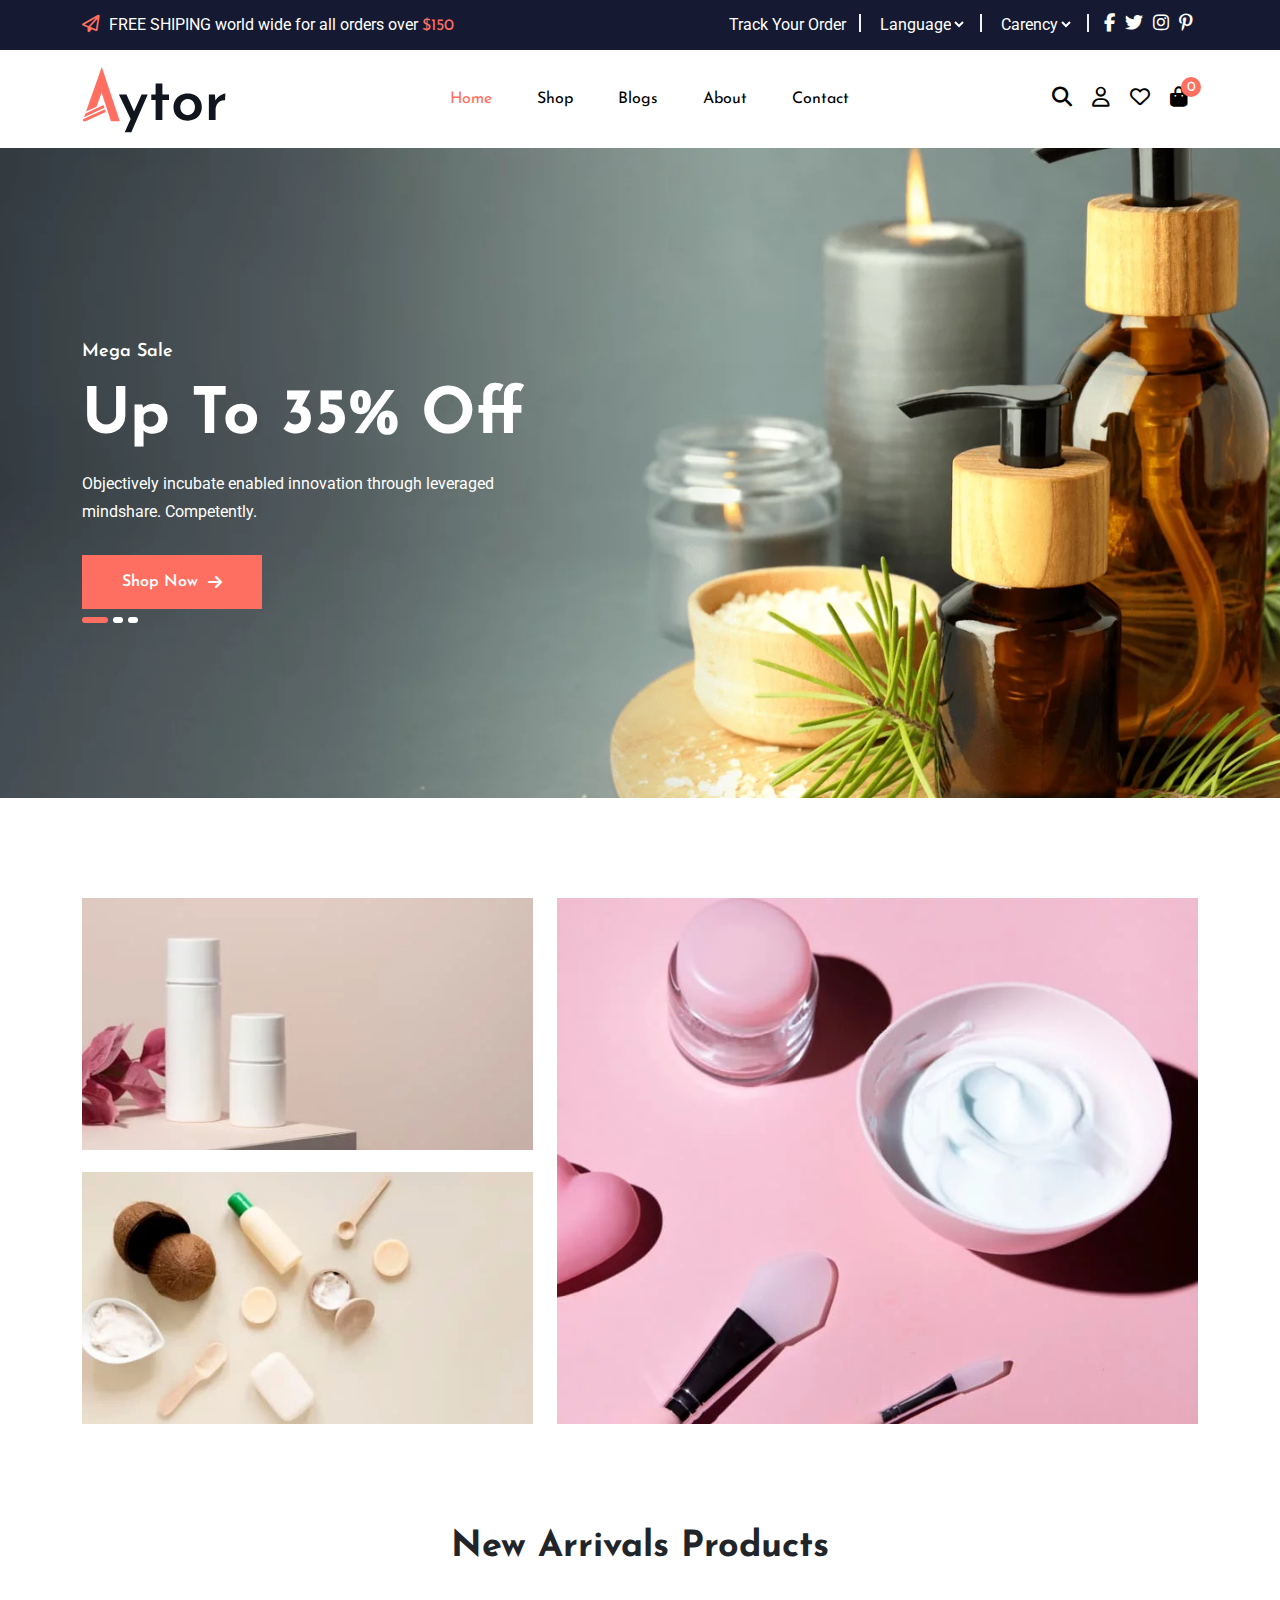
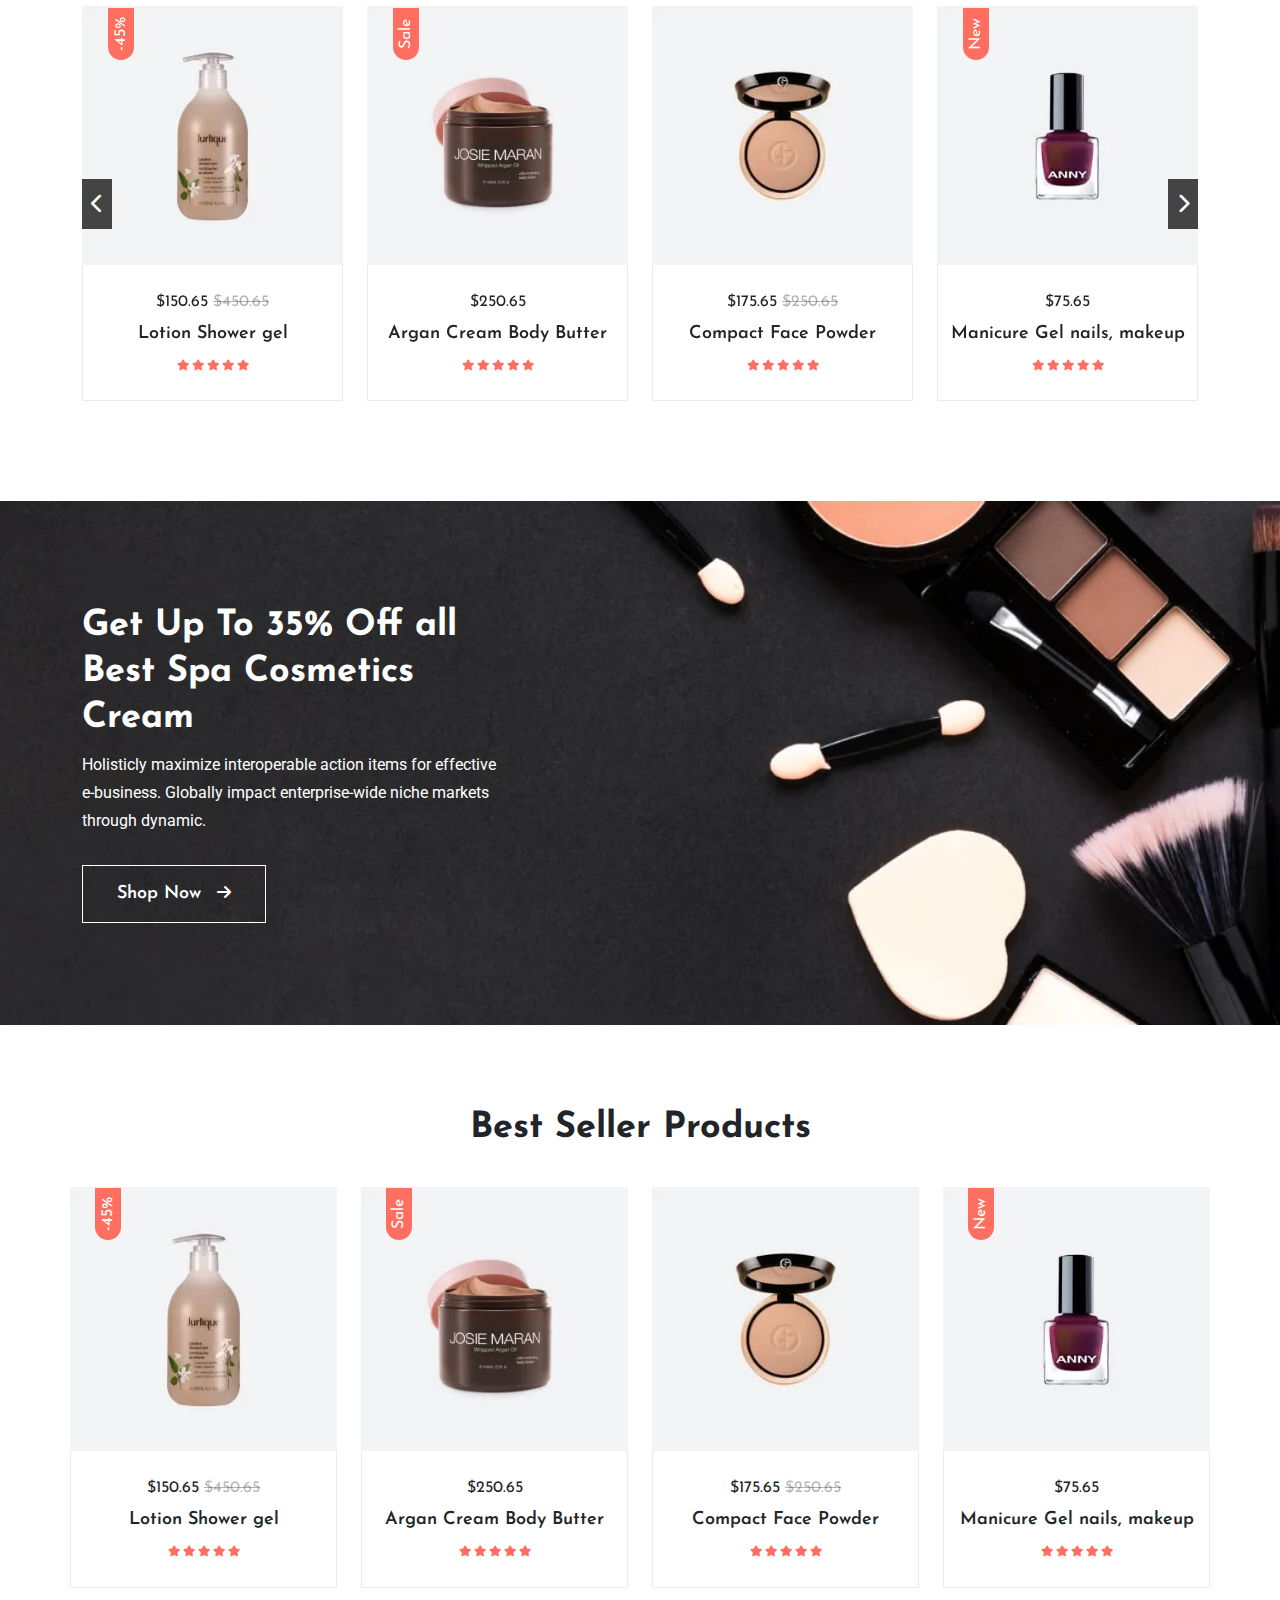
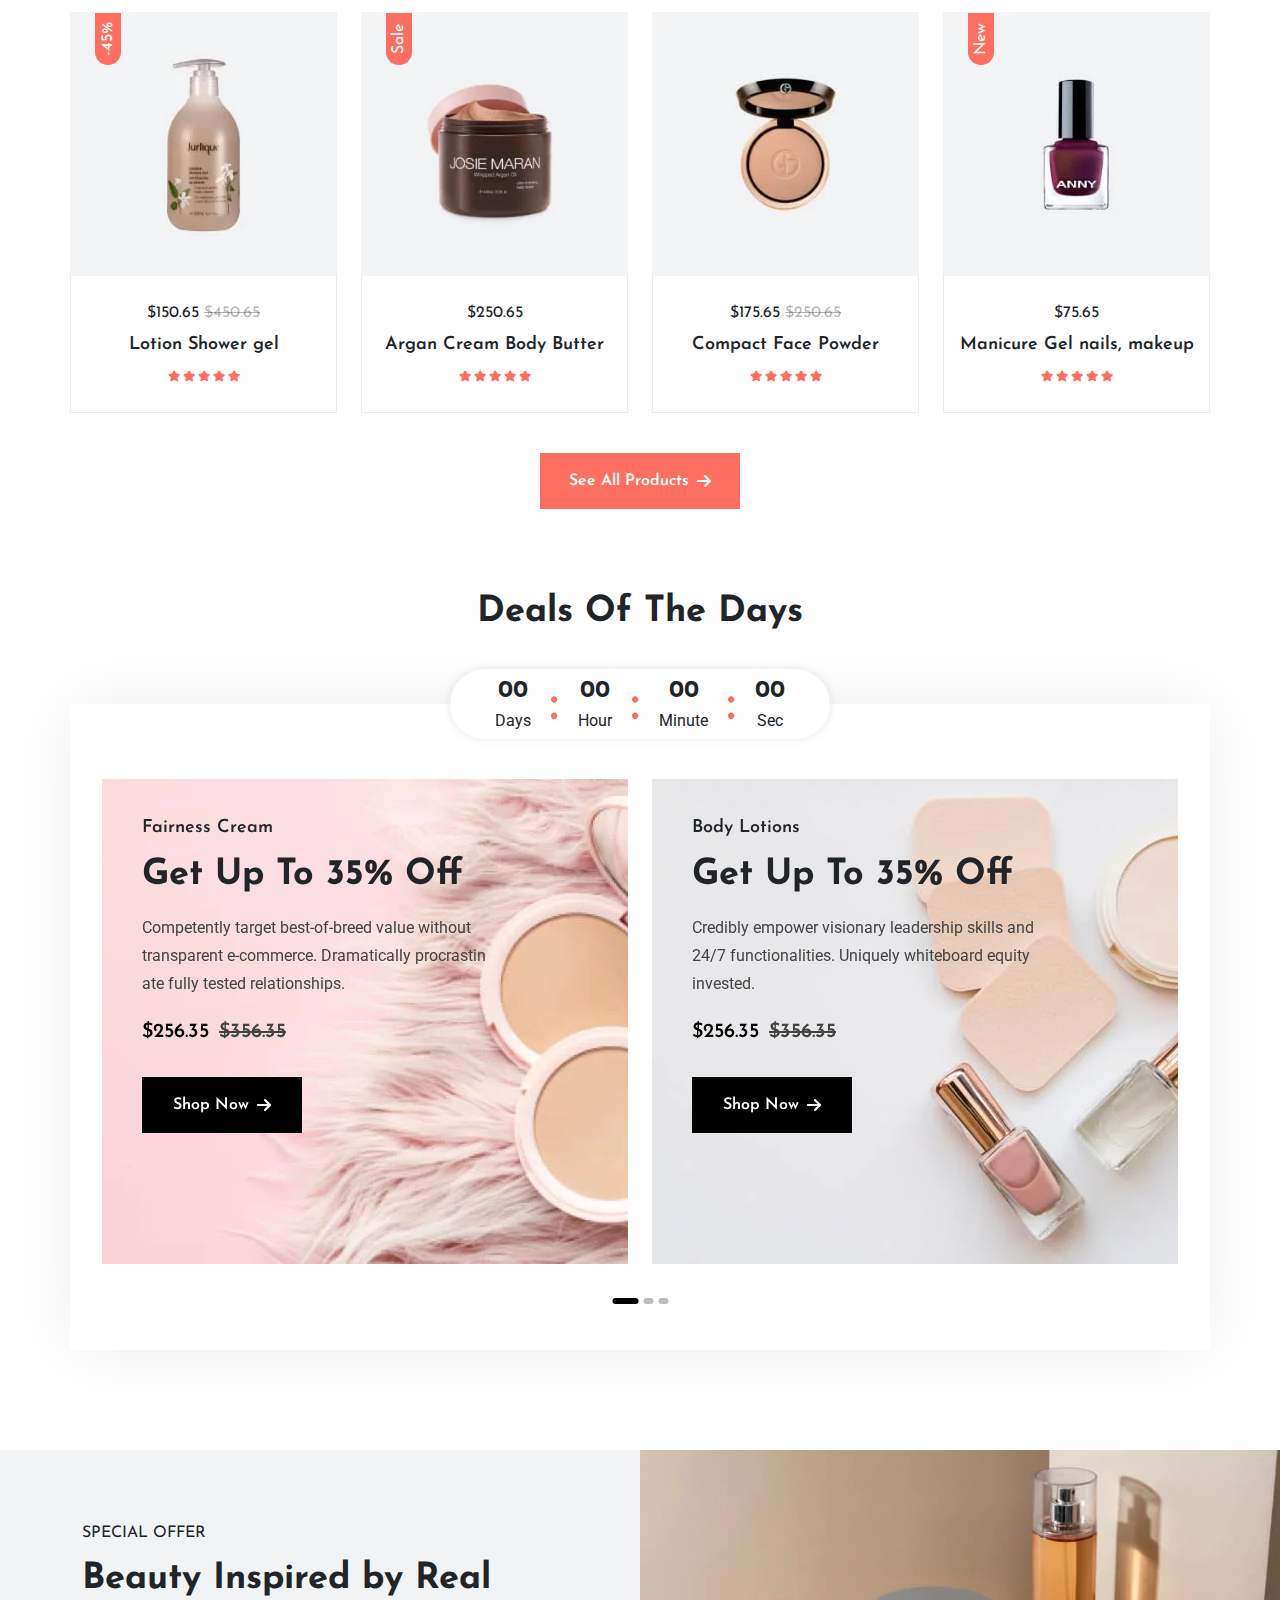
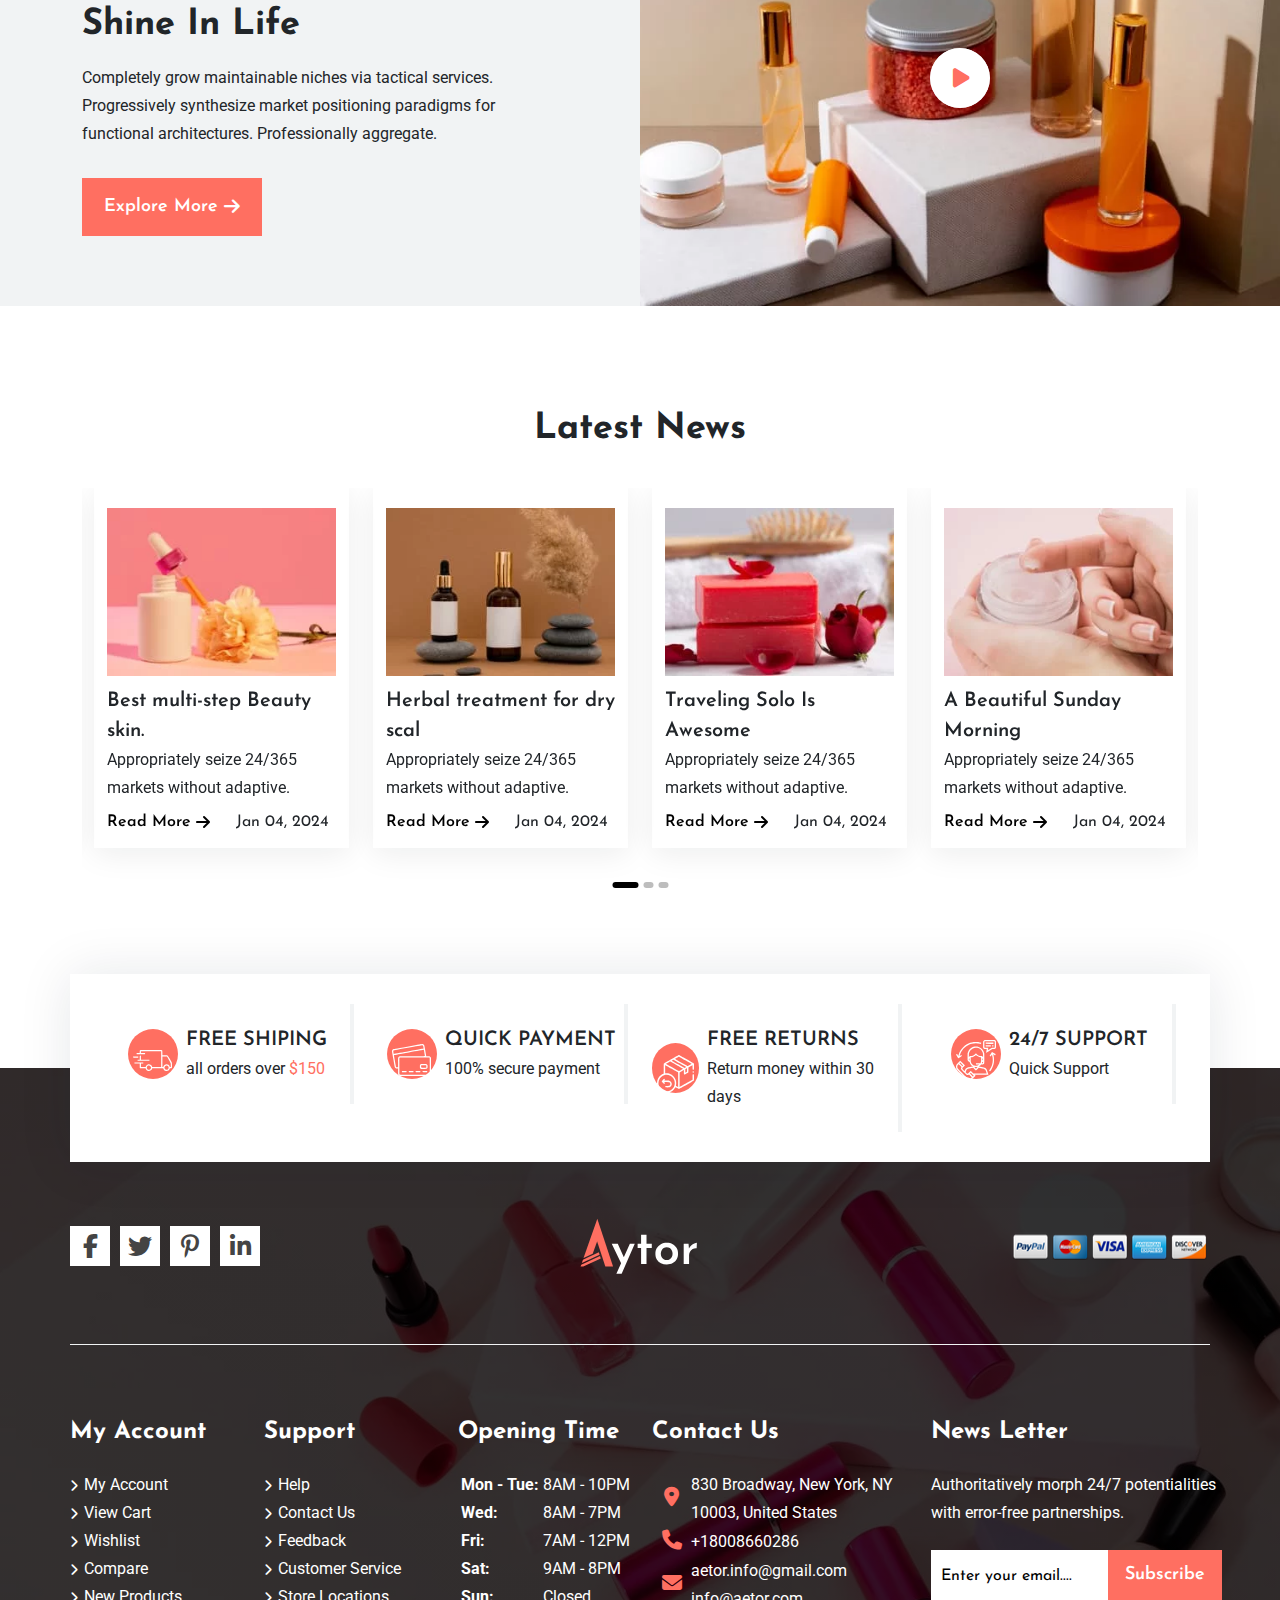
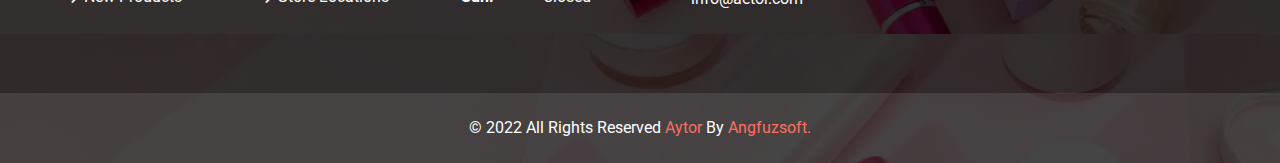
<file: index.html>
<!DOCTYPE html>
<html lang="en">

    <head>
        <meta charset="UTF-8">
        <meta name="viewport" content="width=device-width, initial-scale=1.0">
        <meta name="author" content="Aytor">
        <meta name="title" content="">
        <meta name="description" content="">
        <meta name="keywrods" content="">
        <title>Home - Aytor</title>
        <!-- favicon link starting -->
        <link rel="apple-touch-icon" sizes="180x180" href="./assets/img/favicon/apple-icon-180x180.png">
        <link rel="icon" type="image/png" sizes="192x192" href="./assets/img/favicon/android-icon-192x192.png">
        <link rel="manifest" href="./assets/img/favicon/manifest.json">
        <meta name="msapplication-TileColor" content="#ffffff">
        <meta name="msapplication-TileImage" content="./assets/img/favicon/ms-icon-144x144.png">
        <meta name="theme-color" content="#ffffff">
        <!-- google fonts link starting -->
        <link rel="preconnect" href="https://fonts.googleapis.com">
        <link rel="preconnect" href="https://fonts.gstatic.com" crossorigin>
        <link href="https://fonts.googleapis.com/css2?family=Josefin+Sans:wght@400;600;700&family=Roboto&display=swap"
            rel="stylesheet">
        <!-- slik sliled css link starting -->
        <link rel="stylesheet" href="./assets/vendors/css/slick.css">
        <!-- venobox css link starting -->
        <link rel="stylesheet" href="./assets/vendors/css/venobox.min.css">
        <!-- fontawesome css link starting -->
        <link rel="stylesheet" href="./assets/vendors/css/fontawesome.min.css">
        <!-- bootstrap css link starting -->
        <link rel="stylesheet" href="./assets/vendors/css/bootstrap.min.css">
        <!-- main css link starting -->
        <link rel="stylesheet" href="./assets/css/style.css">
        <!-- Responsive Css Link -->
        <link rel="stylesheet" href="./assets/css/responsive.css">
    </head>

    <body>
        <!-- header section starting -->
        <!-- Topbar section starting -->
        <header id="topbar" class="d-none d-lg-block">
            <div class="container">
                <div class="row align-items-center">
                    <div class="topbar_left_content col-lg-5">
                        <p>
                            <i class="fa-regular fa-paper-plane"></i>
                            FREE SHIPING world wide for all orders over <span>$150</span>
                        </p>
                    </div>
                    <div class="topbar_right_content col-lg-7 d-flex justify-content-end align-items-center">
                        <ul class="content d-flex">
                            <li>Track Your Order</li>
                            <li>
                                <select name="" id="">
                                    <option value="">Language</option>
                                    <option value="">English</option>
                                    <option value="">Bagnla</option>
                                </select>
                            </li>
                            <li>
                                <select name="" id="">
                                    <option value="">Carency</option>
                                    <option value="">USD</option>
                                    <option value="">BDT</option>
                                </select>
                            </li>
                        </ul>
                        <ul class="socil_icon d-none d-xl-flex">
                            <li><a href="http://www.facebook.com" target="_blank"><i
                                        class="fa-brands fa-facebook-f"></i></a></li>
                            <li><a href="http://www.twitter.com" target="_blank"><i
                                        class="fa-brands fa-twitter"></i></a></li>
                            <li><a href="http://www.instagram.com" target="_blank"><i
                                        class="fa-brands fa-instagram"></i></a></li>
                            <li><a href="http://www.pinterest.com" target="_blank"><i
                                        class="fa-brands fa-pinterest-p"></i></a></li>
                        </ul>
                    </div>
                </div>
            </div>
        </header>
        <!-- Topbar section ending -->

        <!-- navbar section starting -->
        <nav class="navbar navbar-expand-lg">
            <div class="container">
                <a class="navbar-brand" href="index.html"><img src="././assets/img/Aytor_Logo.svg" alt=""
                        class="img-fluid "></a>

                <div class="menubar collapse navbar-collapse">
                    <lu class="navbar-nav menu mx-auto">
                        <li><a class="active" href="index.html">Home</a></li>
                        <li><a href="shop.html">Shop</a></li>
                        <li><a href="blog.html">Blogs</a></li>
                        <li><a href="about.html">About</a></li>
                        <li><a href="contact.html">Contact</a></li>
                    </lu>
                    <ul class="navbar-nav menu_icon align-items-center">
                        <li><button class="search_box_show_btn"><i class="fa-solid fa-search"></i></button></li>
                        <li><a href="#"><i class="fa-regular fa-user"></i></a></li>
                        <li><a href="wishlist.html"><i class="fa-regular fa-heart"></i></a></li>
                        <li><button class="card_box_show_btn"><i
                                    class="fa-solid fa-bag-shopping"></i><span>0</span></button></li>
                    </ul>
                </div>
            </div>
        </nav>
        <!-- navbar section ending -->
        <!-- header section ending -->
        <!-- main section starting -->
        <main>
            <!-- banner section starting -->
            <section id="banner">
                <div id="banner_section">
                    <div class="banner_siled_item"
                        style="background-image: url(./assets/img/benar_img/hero_2_bg_1.png);">
                        <div class="container h-100">
                            <div class="row align-items-center h-100 container_box">
                                <div class="col-xl-5 col-lg-6">
                                    <h6>Mega Sale</h6>
                                    <h1>Up To 35% Off</h1>
                                    <p>Objectively incubate enabled innovation through leveraged mindshare. Competently.
                                    </p>
                                    <a href="">Shop Now
                                        <i class="fa-solid fa-arrow-right"></i>
                                    </a>
                                </div>
                            </div>
                        </div>
                    </div>
                    <div class="banner_siled_item slid_item_2"
                        style="background-image: url(./assets/img/benar_img/hero_2_bg_2.png);">
                        <div class="container h-100">
                            <div class="row align-items-center h-100 container_box">
                                <div class="col-xl-5 col-lg-6">
                                    <h6>Mega Sale</h6>
                                    <h1>Up To 35% Off</h1>
                                    <p>Objectively incubate enabled innovation through leveraged mindshare. Competently.
                                    </p>
                                    <a href="">Shop Now
                                        <i class="fa-solid fa-arrow-right"></i>
                                    </a>
                                </div>
                            </div>
                        </div>
                    </div>
                    <div class="banner_siled_item"
                        style="background-image: url(./assets/img/benar_img/hero_2_bg_3.webp);">
                        <div class="container h-100">
                            <div class="row align-items-center h-100 container_box">
                                <div class="col-xl-5 col-lg-6">
                                    <h6>Mega Sale</h6>
                                    <h1>Up To 35% Off</h1>
                                    <p>Objectively incubate enabled innovation through leveraged mindshare. Competently.
                                    </p>
                                    <a href="">Shop Now
                                        <i class="fa-solid fa-arrow-right"></i>
                                    </a>
                                </div>
                            </div>
                        </div>
                    </div>
                </div>
                <div class="container position-relative">
                    <div class="bannner_slick_slide_dots"></div>
                </div>
            </section>
            <!-- banner section ending -->
            <!-- Features section starting -->
            <section id="Features_section">
                <div class="container">
                    <div class="row">
                        <div class="col-lg-5 Features_box d-flex flex-lg-column justify-content-between flex-row">
                            <div class="img"><img src="./assets/img/fietures_img/banner_2_1.jpg" alt=""
                                    class="img-fluid">
                                <div class="overly">
                                    <h4>Beauty Cream</h4>
                                    <a href="#">Shop Now
                                        <i class="fa-solid fa-arrow-right"></i>
                                    </a>
                                </div>
                            </div>
                            <div class="img"><img src="./assets/img/fietures_img/banner_2_2.jpg" alt=""
                                    class="img-fluid">
                                <div class="overly">
                                    <h4>Beauty Cream</h4>
                                    <a href="#">Shop Now
                                        <i class="fa-solid fa-arrow-right"></i>
                                    </a>
                                </div>
                            </div>
                        </div>
                        <div class="col-lg-7 Features_box">
                            <div class="img w-100">
                                <img src="./assets/img/fietures_img/banner_2_3.jpg" alt="" class="img-fluid">
                                <div class="overly">
                                    <h4>Beauty Cream</h4>
                                    <a href="#">Shop Now
                                        <i class="fa-solid fa-arrow-right"></i>
                                    </a>
                                </div>
                            </div>
                        </div>
                    </div>
                </div>
            </section>
            <!-- Features section ending -->
            <!-- New Arrivals section starting -->
            <section id="New_Arrivals">
                <div class="container">
                    <h2>New Arrivals Products</h2>
                    <div class=" crad_main_box">
                        <div class="item_box">
                            <div class="img_box">
                                <img src="./assets/img/prodect_img/featured-2-1.jpg" alt="" class="img-fluid">
                                <img src="./assets/img/prodect_img/featured-2-1h.jpg" alt=""
                                    class="img-fluid img_hover">
                                <ul>
                                    <li><button data-bs-toggle="tooltip" data-bs-placement="left"
                                            data-bs-title="Add to Cart"
                                            class="button1 d-flex align-items-center justify-content-center"><i
                                                class="fa-solid fa-cart-plus"></i></button></li>
                                    <li><button data-bs-toggle="tooltip" data-bs-placement="left"
                                            data-bs-title="Add to Wishlist"
                                            class="button2 d-flex align-items-center justify-content-center"><i
                                                class="fa-solid fa-heart"></i></button></li>
                                    <li><button data-bs-toggle="tooltip" data-bs-placement="left"
                                            data-bs-title="Quick View"
                                            class="button3 d-flex align-items-center justify-content-center"><i
                                                class="fa-solid fa-eye"></i></button></li>
                                    <li><button data-bs-toggle="tooltip" data-bs-placement="left"
                                            data-bs-title="Compare"
                                            class="button4 d-flex align-items-center justify-content-center"><i
                                                class="fa-solid fa-signal"></i></i></a></li>
                                </ul>
                                <span>-45%</span>
                            </div>
                            <div class="inpu_box">
                                <h5><ins>$150.65</ins> <del>$450.65</del></h5>
                                <h4>Lotion Shower gel</h4>
                                <p>
                                    <i class="fa-solid fa-star"></i>
                                    <i class="fa-solid fa-star"></i>
                                    <i class="fa-solid fa-star"></i>
                                    <i class="fa-solid fa-star"></i>
                                    <i class="fa-solid fa-star"></i>
                                </p>
                            </div>
                        </div>
                        <div class="item_box">
                            <div class="img_box">
                                <img src="./assets/img/prodect_img/featured-2-2.jpg" alt="" class="img-fluid">
                                <img src="./assets/img/prodect_img/featured-2-2h.jpg" alt=""
                                    class="img-fluid img_hover">
                                <ul>
                                    <li><button data-bs-toggle="tooltip" data-bs-placement="left"
                                            data-bs-title="Add to Cart"
                                            class="button1 d-flex align-items-center justify-content-center"><i
                                                class="fa-solid fa-cart-plus"></i></button></li>
                                    <li><button data-bs-toggle="tooltip" data-bs-placement="left"
                                            data-bs-title="Add to Wishlist"
                                            class="button2 d-flex align-items-center justify-content-center"><i
                                                class="fa-solid fa-heart"></i></button></li>
                                    <li><button data-bs-toggle="tooltip" data-bs-placement="left"
                                            data-bs-title="Quick View"
                                            class="button3 d-flex align-items-center justify-content-center"><i
                                                class="fa-solid fa-eye"></i></button></li>
                                    <li><button data-bs-toggle="tooltip" data-bs-placement="left"
                                            data-bs-title="Compare"
                                            class="button4 d-flex align-items-center justify-content-center"><i
                                                class="fa-solid fa-signal"></i></i></a></li>
                                </ul>
                                <span>Sale</span>
                            </div>
                            <div class="inpu_box">
                                <h5><ins>$250.65</ins></h5>
                                <h4>Argan Cream Body Butter</h4>
                                <p>
                                    <i class="fa-solid fa-star"></i>
                                    <i class="fa-solid fa-star"></i>
                                    <i class="fa-solid fa-star"></i>
                                    <i class="fa-solid fa-star"></i>
                                    <i class="fa-solid fa-star"></i>
                                </p>
                            </div>
                        </div>
                        <div class="item_box">
                            <div class="img_box">
                                <img src="./assets/img/prodect_img/featured-2-3.jpg" alt="" class="img-fluid">
                                <img src="./assets/img/prodect_img/featured-2-3h.jpg" alt=""
                                    class="img-fluid img_hover">
                                <ul>
                                    <li><button data-bs-toggle="tooltip" data-bs-placement="left"
                                            data-bs-title="Add to Cart"
                                            class="button1 d-flex align-items-center justify-content-center"><i
                                                class="fa-solid fa-cart-plus"></i></button></li>
                                    <li><button data-bs-toggle="tooltip" data-bs-placement="left"
                                            data-bs-title="Add to Wishlist"
                                            class="button2 d-flex align-items-center justify-content-center"><i
                                                class="fa-solid fa-heart"></i></button></li>
                                    <li><button data-bs-toggle="tooltip" data-bs-placement="left"
                                            data-bs-title="Quick View"
                                            class="button3 d-flex align-items-center justify-content-center"><i
                                                class="fa-solid fa-eye"></i></button></li>
                                    <li><button data-bs-toggle="tooltip" data-bs-placement="left"
                                            data-bs-title="Compare"
                                            class="button4 d-flex align-items-center justify-content-center"><i
                                                class="fa-solid fa-signal"></i></i></a></li>
                                </ul>
                            </div>
                            <div class="inpu_box">
                                <h5><ins>$175.65</ins> <del>$250.65</del></h5>
                                <h4>Compact Face Powder</h4>
                                <p>
                                    <i class="fa-solid fa-star"></i>
                                    <i class="fa-solid fa-star"></i>
                                    <i class="fa-solid fa-star"></i>
                                    <i class="fa-solid fa-star"></i>
                                    <i class="fa-solid fa-star"></i>
                                </p>
                            </div>
                        </div>
                        <div class="item_box">
                            <div class="img_box">
                                <img src="./assets/img/prodect_img/featured-2-4.jpg" alt="" class="img-fluid">
                                <img src="./assets/img/prodect_img/featured-2-4h.jpg" alt=""
                                    class="img-fluid img_hover">
                                <ul>
                                    <li><button data-bs-toggle="tooltip" data-bs-placement="left"
                                            data-bs-title="Add to Cart"
                                            class="button1 d-flex align-items-center justify-content-center"><i
                                                class="fa-solid fa-cart-plus"></i></button></li>
                                    <li><button data-bs-toggle="tooltip" data-bs-placement="left"
                                            data-bs-title="Add to Wishlist"
                                            class="button2 d-flex align-items-center justify-content-center"><i
                                                class="fa-solid fa-heart"></i></button></li>
                                    <li><button data-bs-toggle="tooltip" data-bs-placement="left"
                                            data-bs-title="Quick View"
                                            class="button3 d-flex align-items-center justify-content-center"><i
                                                class="fa-solid fa-eye"></i></button></li>
                                    <li><button data-bs-toggle="tooltip" data-bs-placement="left"
                                            data-bs-title="Compare"
                                            class="button4 d-flex align-items-center justify-content-center"><i
                                                class="fa-solid fa-signal"></i></i></a></li>
                                </ul>
                                <span>New</span>
                            </div>
                            <div class="inpu_box">
                                <h5><ins>$75.65</ins></h5>
                                <h4>Manicure Gel nails, makeup</h4>
                                <p>
                                    <i class="fa-solid fa-star"></i>
                                    <i class="fa-solid fa-star"></i>
                                    <i class="fa-solid fa-star"></i>
                                    <i class="fa-solid fa-star"></i>
                                    <i class="fa-solid fa-star"></i>
                                </p>
                            </div>
                        </div>
                        <div class="item_box">
                            <div class="img_box">
                                <img src="./assets/img/prodect_img/featured-2-5.jpg" alt="" class="img-fluid">
                                <img src="./assets/img/prodect_img/featured-2-5h.jpg" alt=""
                                    class="img-fluid img_hover">
                                <ul>
                                    <li><button data-bs-toggle="tooltip" data-bs-placement="left"
                                            data-bs-title="Add to Cart"
                                            class="button1 d-flex align-items-center justify-content-center"><i
                                                class="fa-solid fa-cart-plus"></i></button></li>
                                    <li><button data-bs-toggle="tooltip" data-bs-placement="left"
                                            data-bs-title="Add to Wishlist"
                                            class="button2 d-flex align-items-center justify-content-center"><i
                                                class="fa-solid fa-heart"></i></button></li>
                                    <li><button data-bs-toggle="tooltip" data-bs-placement="left"
                                            data-bs-title="Quick View"
                                            class="button3 d-flex align-items-center justify-content-center"><i
                                                class="fa-solid fa-eye"></i></button></li>
                                    <li><button data-bs-toggle="tooltip" data-bs-placement="left"
                                            data-bs-title="Compare"
                                            class="button4 d-flex align-items-center justify-content-center"><i
                                                class="fa-solid fa-signal"></i></i></a></li>
                                </ul>
                                <span>-45%</span>
                            </div>
                            <div class="inpu_box">
                                <h5><ins>$350.65</ins> <del>$400.65</del></h5>
                                <h4>Perfumes s, Orlane Paris</h4>
                                <p>
                                    <i class="fa-solid fa-star"></i>
                                    <i class="fa-solid fa-star"></i>
                                    <i class="fa-solid fa-star"></i>
                                    <i class="fa-solid fa-star"></i>
                                    <i class="fa-solid fa-star"></i>
                                </p>
                            </div>
                        </div>
                        <div class="item_box">
                            <div class="img_box">
                                <img src="./assets/img/prodect_img/featured-2-6.jpg" alt="" class="img-fluid">
                                <img src="./assets/img/prodect_img/featured-2-6h.jpg" alt=""
                                    class="img-fluid img_hover">
                                <ul>
                                    <li><button data-bs-toggle="tooltip" data-bs-placement="left"
                                            data-bs-title="Add to Cart"
                                            class="button1 d-flex align-items-center justify-content-center"><i
                                                class="fa-solid fa-cart-plus"></i></button></li>
                                    <li><button data-bs-toggle="tooltip" data-bs-placement="left"
                                            data-bs-title="Add to Wishlist"
                                            class="button2 d-flex align-items-center justify-content-center"><i
                                                class="fa-solid fa-heart"></i></button></li>
                                    <li><button data-bs-toggle="tooltip" data-bs-placement="left"
                                            data-bs-title="Quick View"
                                            class="button3 d-flex align-items-center justify-content-center"><i
                                                class="fa-solid fa-eye"></i></button></li>
                                    <li><button data-bs-toggle="tooltip" data-bs-placement="left"
                                            data-bs-title="Compare"
                                            class="button4 d-flex align-items-center justify-content-center"><i
                                                class="fa-solid fa-signal"></i></i></a></li>
                                </ul>
                                <span>Sale</span>
                            </div>
                            <div class="inpu_box">
                                <h5><ins>$460.65</ins></h5>
                                <h4>Natural skin care Cleanser</h4>
                                <p>
                                    <i class="fa-solid fa-star"></i>
                                    <i class="fa-solid fa-star"></i>
                                    <i class="fa-solid fa-star"></i>
                                    <i class="fa-solid fa-star"></i>
                                    <i class="fa-solid fa-star"></i>
                                </p>
                            </div>
                        </div>
                        <div class="item_box">
                            <div class="img_box">
                                <img src="./assets/img/prodect_img/featured-2-7.jpg" alt="" class="img-fluid">
                                <img src="./assets/img/prodect_img/featured-2-7h.jpg" alt=""
                                    class="img-fluid img_hover">
                                <ul>
                                    <li><button data-bs-toggle="tooltip" data-bs-placement="left"
                                            data-bs-title="Add to Cart"
                                            class="button1 d-flex align-items-center justify-content-center"><i
                                                class="fa-solid fa-cart-plus"></i></button></li>
                                    <li><button data-bs-toggle="tooltip" data-bs-placement="left"
                                            data-bs-title="Add to Wishlist"
                                            class="button2 d-flex align-items-center justify-content-center"><i
                                                class="fa-solid fa-heart"></i></button></li>
                                    <li><button data-bs-toggle="tooltip" data-bs-placement="left"
                                            data-bs-title="Quick View"
                                            class="button3 d-flex align-items-center justify-content-center"><i
                                                class="fa-solid fa-eye"></i></button></li>
                                    <li><button data-bs-toggle="tooltip" data-bs-placement="left"
                                            data-bs-title="Compare"
                                            class="button4 d-flex align-items-center justify-content-center"><i
                                                class="fa-solid fa-signal"></i></i></a></li>
                                </ul>
                            </div>
                            <div class="inpu_box">
                                <h5><ins>$320.65</ins> <del>$420.65</del></h5>
                                <h4>Argan oil Hair conditioner</h4>
                                <p>
                                    <i class="fa-solid fa-star"></i>
                                    <i class="fa-solid fa-star"></i>
                                    <i class="fa-solid fa-star"></i>
                                    <i class="fa-solid fa-star"></i>
                                    <i class="fa-solid fa-star"></i>
                                </p>
                            </div>
                        </div>
                        <div class="item_box">
                            <div class="img_box">
                                <img src="./assets/img/prodect_img/featured-2-8.jpg" alt="" class="img-fluid">
                                <img src="./assets/img/prodect_img/featured-2-8h.jpg" alt=""
                                    class="img-fluid img_hover">
                                <ul>
                                    <li><button data-bs-toggle="tooltip" data-bs-placement="left"
                                            data-bs-title="Add to Cart"
                                            class="button1 d-flex align-items-center justify-content-center"><i
                                                class="fa-solid fa-cart-plus"></i></button></li>
                                    <li><button data-bs-toggle="tooltip" data-bs-placement="left"
                                            data-bs-title="Add to Wishlist"
                                            class="button2 d-flex align-items-center justify-content-center"><i
                                                class="fa-solid fa-heart"></i></button></li>
                                    <li><button data-bs-toggle="tooltip" data-bs-placement="left"
                                            data-bs-title="Quick View"
                                            class="button3 d-flex align-items-center justify-content-center"><i
                                                class="fa-solid fa-eye"></i></button></li>
                                    <li><button data-bs-toggle="tooltip" data-bs-placement="left"
                                            data-bs-title="Compare"
                                            class="button4 d-flex align-items-center justify-content-center"><i
                                                class="fa-solid fa-signal"></i></i></a></li>
                                </ul>
                                <span>New</span>
                            </div>
                            <div class="inpu_box">
                                <h5><ins>$185.65</ins></h5>
                                <h4>Lip balm Oriflame Cream</h4>
                                <p>
                                    <i class="fa-solid fa-star"></i>
                                    <i class="fa-solid fa-star"></i>
                                    <i class="fa-solid fa-star"></i>
                                    <i class="fa-solid fa-star"></i>
                                    <i class="fa-solid fa-star"></i>
                                </p>
                            </div>
                        </div>

                    </div>
                </div>
            </section>
            <!-- New Arrivals section ending -->
            <!-- discount section starting -->
            <section id="discount_section">
                <div class="container">
                    <div class="row">
                        <div class="discount_bos row align-items-center col-lg-5">
                            <div class="col-lg-12">
                                <h3>Get Up To 35% Off all
                                    Best Spa Cosmetics
                                    Cream</h3>
                                <p>Holisticly maximize interoperable action items for effective e-business. Globally
                                    impact enterprise-wide niche markets through dynamic.</p>
                                <a href="">Shop Now
                                    <i class="fa-solid fa-arrow-right"></i></a>
                            </div>
                        </div>
                    </div>
                </div>
                <div class="ovarly"></div>
            </section>
            <!-- discount section ending -->
            <!-- Best Seller Products section starting -->
            <section id="best_seller_products">
                <div class="container">
                    <h3>Best Seller Products</h3>
                    <div class="row gy-4 products_main_box justify-content-center">
                        <div class="padding_box col-md-6 col-lg-4 col-xl-3 ">
                            <div class="item_box ">
                                <div class="img_box">
                                    <img src="./assets/img/prodect_img/featured-2-1.jpg" alt="" class="img-fluid">
                                    <img src="./assets/img/prodect_img/featured-2-1h.jpg" alt=""
                                        class="img-fluid img_hover">
                                    <ul>
                                        <li><button data-bs-toggle="tooltip" data-bs-placement="left"
                                                data-bs-title="Add to Cart"
                                                class="button1 d-flex align-items-center justify-content-center"><i
                                                    class="fa-solid fa-cart-plus"></i></button></li>
                                        <li><button data-bs-toggle="tooltip" data-bs-placement="left"
                                                data-bs-title="Add to Wishlist"
                                                class="button2 d-flex align-items-center justify-content-center"><i
                                                    class="fa-solid fa-heart"></i></button></li>
                                        <li><button data-bs-toggle="tooltip" data-bs-placement="left"
                                                data-bs-title="Quick View"
                                                class="button3 d-flex align-items-center justify-content-center"><i
                                                    class="fa-solid fa-eye"></i></button></li>
                                        <li><button data-bs-toggle="tooltip" data-bs-placement="left"
                                                data-bs-title="Compare"
                                                class="button4 d-flex align-items-center justify-content-center"><i
                                                    class="fa-solid fa-signal"></i></i></a></li>
                                    </ul>
                                    <span>-45%</span>
                                </div>
                                <div class="inpu_box">
                                    <h5><ins>$150.65</ins> <del>$450.65</del></h5>
                                    <h4>Lotion Shower gel</h4>
                                    <p>
                                        <i class="fa-solid fa-star"></i>
                                        <i class="fa-solid fa-star"></i>
                                        <i class="fa-solid fa-star"></i>
                                        <i class="fa-solid fa-star"></i>
                                        <i class="fa-solid fa-star"></i>
                                    </p>
                                </div>
                            </div>
                        </div>
                        <div class="padding_box col-md-6 col-lg-4 col-xl-3 ">
                            <div class="item_box ">
                                <div class="img_box">
                                    <img src="./assets/img/prodect_img/featured-2-2.jpg" alt="" class="img-fluid">
                                    <img src="./assets/img/prodect_img/featured-2-2h.jpg" alt=""
                                        class="img-fluid img_hover">
                                    <ul>
                                        <li><button data-bs-toggle="tooltip" data-bs-placement="left"
                                                data-bs-title="Add to Cart"
                                                class="button1 d-flex align-items-center justify-content-center"><i
                                                    class="fa-solid fa-cart-plus"></i></button></li>
                                        <li><button data-bs-toggle="tooltip" data-bs-placement="left"
                                                data-bs-title="Add to Wishlist"
                                                class="button2 d-flex align-items-center justify-content-center"><i
                                                    class="fa-solid fa-heart"></i></button></li>
                                        <li><button data-bs-toggle="tooltip" data-bs-placement="left"
                                                data-bs-title="Quick View"
                                                class="button3 d-flex align-items-center justify-content-center"><i
                                                    class="fa-solid fa-eye"></i></button></li>
                                        <li><button data-bs-toggle="tooltip" data-bs-placement="left"
                                                data-bs-title="Compare"
                                                class="button4 d-flex align-items-center justify-content-center"><i
                                                    class="fa-solid fa-signal"></i></i></a></li>
                                    </ul>
                                    <span>Sale</span>
                                </div>
                                <div class="inpu_box">
                                    <h5><ins>$250.65</ins></h5>
                                    <h4>Argan Cream Body Butter</h4>
                                    <p>
                                        <i class="fa-solid fa-star"></i>
                                        <i class="fa-solid fa-star"></i>
                                        <i class="fa-solid fa-star"></i>
                                        <i class="fa-solid fa-star"></i>
                                        <i class="fa-solid fa-star"></i>
                                    </p>
                                </div>
                            </div>
                        </div>
                        <div class="padding_box col-md-6 col-lg-4 col-xl-3 ">
                            <div class="item_box">
                                <div class="img_box">
                                    <img src="./assets/img/prodect_img/featured-2-3.jpg" alt="" class="img-fluid">
                                    <img src="./assets/img/prodect_img/featured-2-3h.jpg" alt=""
                                        class="img-fluid img_hover">
                                    <ul>
                                        <li><button data-bs-toggle="tooltip" data-bs-placement="left"
                                                data-bs-title="Add to Cart"
                                                class="button1 d-flex align-items-center justify-content-center"><i
                                                    class="fa-solid fa-cart-plus"></i></button></li>
                                        <li><button data-bs-toggle="tooltip" data-bs-placement="left"
                                                data-bs-title="Add to Wishlist"
                                                class="button2 d-flex align-items-center justify-content-center"><i
                                                    class="fa-solid fa-heart"></i></button></li>
                                        <li><button data-bs-toggle="tooltip" data-bs-placement="left"
                                                data-bs-title="Quick View"
                                                class="button3 d-flex align-items-center justify-content-center"><i
                                                    class="fa-solid fa-eye"></i></button></li>
                                        <li><button data-bs-toggle="tooltip" data-bs-placement="left"
                                                data-bs-title="Compare"
                                                class="button4 d-flex align-items-center justify-content-center"><i
                                                    class="fa-solid fa-signal"></i></i></a></li>
                                    </ul>
                                </div>
                                <div class="inpu_box">
                                    <h5><ins>$175.65</ins> <del>$250.65</del></h5>
                                    <h4>Compact Face Powder</h4>
                                    <p>
                                        <i class="fa-solid fa-star"></i>
                                        <i class="fa-solid fa-star"></i>
                                        <i class="fa-solid fa-star"></i>
                                        <i class="fa-solid fa-star"></i>
                                        <i class="fa-solid fa-star"></i>
                                    </p>
                                </div>
                            </div>
                        </div>
                        <div class="padding_box col-md-6 col-lg-4 col-xl-3 ">
                            <div class="item_box">
                                <div class="img_box">
                                    <img src="./assets/img/prodect_img/featured-2-4.jpg" alt="" class="img-fluid">
                                    <img src="./assets/img/prodect_img/featured-2-4h.jpg" alt=""
                                        class="img-fluid img_hover">
                                    <ul>
                                        <li><button data-bs-toggle="tooltip" data-bs-placement="left"
                                                data-bs-title="Add to Cart"
                                                class="button1 d-flex align-items-center justify-content-center"><i
                                                    class="fa-solid fa-cart-plus"></i></button></li>
                                        <li><button data-bs-toggle="tooltip" data-bs-placement="left"
                                                data-bs-title="Add to Wishlist"
                                                class="button2 d-flex align-items-center justify-content-center"><i
                                                    class="fa-solid fa-heart"></i></button></li>
                                        <li><button data-bs-toggle="tooltip" data-bs-placement="left"
                                                data-bs-title="Quick View"
                                                class="button3 d-flex align-items-center justify-content-center"><i
                                                    class="fa-solid fa-eye"></i></button></li>
                                        <li><button data-bs-toggle="tooltip" data-bs-placement="left"
                                                data-bs-title="Compare"
                                                class="button4 d-flex align-items-center justify-content-center"><i
                                                    class="fa-solid fa-signal"></i></i></a></li>
                                    </ul>
                                    <span>New</span>
                                </div>
                                <div class="inpu_box">
                                    <h5><ins>$75.65</ins></h5>
                                    <h4>Manicure Gel nails, makeup</h4>
                                    <p>
                                        <i class="fa-solid fa-star"></i>
                                        <i class="fa-solid fa-star"></i>
                                        <i class="fa-solid fa-star"></i>
                                        <i class="fa-solid fa-star"></i>
                                        <i class="fa-solid fa-star"></i>
                                    </p>
                                </div>
                            </div>
                        </div>
                        <div class="padding_box col-md-6 col-lg-4 col-xl-3 ">
                            <div class="item_box ">
                                <div class="img_box">
                                    <img src="./assets/img/prodect_img/featured-2-1.jpg" alt="" class="img-fluid">
                                    <img src="./assets/img/prodect_img/featured-2-1h.jpg" alt=""
                                        class="img-fluid img_hover">
                                    <ul>
                                        <li><button data-bs-toggle="tooltip" data-bs-placement="left"
                                                data-bs-title="Add to Cart"
                                                class="button1 d-flex align-items-center justify-content-center"><i
                                                    class="fa-solid fa-cart-plus"></i></button></li>
                                        <li><button data-bs-toggle="tooltip" data-bs-placement="left"
                                                data-bs-title="Add to Wishlist"
                                                class="button2 d-flex align-items-center justify-content-center"><i
                                                    class="fa-solid fa-heart"></i></button></li>
                                        <li><button data-bs-toggle="tooltip" data-bs-placement="left"
                                                data-bs-title="Quick View"
                                                class="button3 d-flex align-items-center justify-content-center"><i
                                                    class="fa-solid fa-eye"></i></button></li>
                                        <li><button data-bs-toggle="tooltip" data-bs-placement="left"
                                                data-bs-title="Compare"
                                                class="button4 d-flex align-items-center justify-content-center"><i
                                                    class="fa-solid fa-signal"></i></i></a></li>
                                    </ul>
                                    <span>-45%</span>
                                </div>
                                <div class="inpu_box">
                                    <h5><ins>$150.65</ins> <del>$450.65</del></h5>
                                    <h4>Lotion Shower gel</h4>
                                    <p>
                                        <i class="fa-solid fa-star"></i>
                                        <i class="fa-solid fa-star"></i>
                                        <i class="fa-solid fa-star"></i>
                                        <i class="fa-solid fa-star"></i>
                                        <i class="fa-solid fa-star"></i>
                                    </p>
                                </div>
                            </div>
                        </div>
                        <div class="padding_box col-md-6 col-lg-4 col-xl-3 ">
                            <div class="item_box ">
                                <div class="img_box">
                                    <img src="./assets/img/prodect_img/featured-2-2.jpg" alt="" class="img-fluid">
                                    <img src="./assets/img/prodect_img/featured-2-2h.jpg" alt=""
                                        class="img-fluid img_hover">
                                    <ul>
                                        <li><button data-bs-toggle="tooltip" data-bs-placement="left"
                                                data-bs-title="Add to Cart"
                                                class="button1 d-flex align-items-center justify-content-center"><i
                                                    class="fa-solid fa-cart-plus"></i></button></li>
                                        <li><button data-bs-toggle="tooltip" data-bs-placement="left"
                                                data-bs-title="Add to Wishlist"
                                                class="button2 d-flex align-items-center justify-content-center"><i
                                                    class="fa-solid fa-heart"></i></button></li>
                                        <li><button data-bs-toggle="tooltip" data-bs-placement="left"
                                                data-bs-title="Quick View"
                                                class="button3 d-flex align-items-center justify-content-center"><i
                                                    class="fa-solid fa-eye"></i></button></li>
                                        <li><button data-bs-toggle="tooltip" data-bs-placement="left"
                                                data-bs-title="Compare"
                                                class="button4 d-flex align-items-center justify-content-center"><i
                                                    class="fa-solid fa-signal"></i></i></a></li>
                                    </ul>
                                    <span>Sale</span>
                                </div>
                                <div class="inpu_box">
                                    <h5><ins>$250.65</ins></h5>
                                    <h4>Argan Cream Body Butter</h4>
                                    <p>
                                        <i class="fa-solid fa-star"></i>
                                        <i class="fa-solid fa-star"></i>
                                        <i class="fa-solid fa-star"></i>
                                        <i class="fa-solid fa-star"></i>
                                        <i class="fa-solid fa-star"></i>
                                    </p>
                                </div>
                            </div>
                        </div>
                        <div class="padding_box col-md-6 col-lg-4 col-xl-3 ">
                            <div class="item_box">
                                <div class="img_box">
                                    <img src="./assets/img/prodect_img/featured-2-3.jpg" alt="" class="img-fluid">
                                    <img src="./assets/img/prodect_img/featured-2-3h.jpg" alt=""
                                        class="img-fluid img_hover">
                                    <ul>
                                        <li><button data-bs-toggle="tooltip" data-bs-placement="left"
                                                data-bs-title="Add to Cart"
                                                class="button1 d-flex align-items-center justify-content-center"><i
                                                    class="fa-solid fa-cart-plus"></i></button></li>
                                        <li><button data-bs-toggle="tooltip" data-bs-placement="left"
                                                data-bs-title="Add to Wishlist"
                                                class="button2 d-flex align-items-center justify-content-center"><i
                                                    class="fa-solid fa-heart"></i></button></li>
                                        <li><button data-bs-toggle="tooltip" data-bs-placement="left"
                                                data-bs-title="Quick View"
                                                class="button3 d-flex align-items-center justify-content-center"><i
                                                    class="fa-solid fa-eye"></i></button></li>
                                        <li><button data-bs-toggle="tooltip" data-bs-placement="left"
                                                data-bs-title="Compare"
                                                class="button4 d-flex align-items-center justify-content-center"><i
                                                    class="fa-solid fa-signal"></i></i></a></li>
                                    </ul>
                                </div>
                                <div class="inpu_box">
                                    <h5><ins>$175.65</ins> <del>$250.65</del></h5>
                                    <h4>Compact Face Powder</h4>
                                    <p>
                                        <i class="fa-solid fa-star"></i>
                                        <i class="fa-solid fa-star"></i>
                                        <i class="fa-solid fa-star"></i>
                                        <i class="fa-solid fa-star"></i>
                                        <i class="fa-solid fa-star"></i>
                                    </p>
                                </div>
                            </div>
                        </div>
                        <div class="padding_box col-md-6 col-lg-4 col-xl-3 ">
                            <div class="item_box">
                                <div class="img_box">
                                    <img src="./assets/img/prodect_img/featured-2-4.jpg" alt="" class="img-fluid">
                                    <img src="./assets/img/prodect_img/featured-2-4h.jpg" alt=""
                                        class="img-fluid img_hover">
                                    <ul>
                                        <li><button data-bs-toggle="tooltip" data-bs-placement="left"
                                                data-bs-title="Add to Cart"
                                                class="button1 d-flex align-items-center justify-content-center"><i
                                                    class="fa-solid fa-cart-plus"></i></button></li>
                                        <li><button data-bs-toggle="tooltip" data-bs-placement="left"
                                                data-bs-title="Add to Wishlist"
                                                class="button2 d-flex align-items-center justify-content-center"><i
                                                    class="fa-solid fa-heart"></i></button></li>
                                        <li><button data-bs-toggle="tooltip" data-bs-placement="left"
                                                data-bs-title="Quick View"
                                                class="button3 d-flex align-items-center justify-content-center"><i
                                                    class="fa-solid fa-eye"></i></button></li>
                                        <li><button data-bs-toggle="tooltip" data-bs-placement="left"
                                                data-bs-title="Compare"
                                                class="button4 d-flex align-items-center justify-content-center"><i
                                                    class="fa-solid fa-signal"></i></i></a></li>
                                    </ul>
                                    <span>New</span>
                                </div>
                                <div class="inpu_box">
                                    <h5><ins>$75.65</ins></h5>
                                    <h4>Manicure Gel nails, makeup</h4>
                                    <p>
                                        <i class="fa-solid fa-star"></i>
                                        <i class="fa-solid fa-star"></i>
                                        <i class="fa-solid fa-star"></i>
                                        <i class="fa-solid fa-star"></i>
                                        <i class="fa-solid fa-star"></i>
                                    </p>
                                </div>
                            </div>
                        </div>
                    </div>
                    <a class="more_product_btn" href="">See All Products
                        <i class="fa-solid fa-arrow-right"></i>
                    </a>
                </div>
            </section>
            <!-- Best Seller Products section ending -->
            <!-- offer section starting -->
            <section id="offer_section">
                <div class="container">
                    <h3>Deals Of The Days</h3>
                    <div class="row offer_main_box">
                        <div class="col-lg-4 offer_watch">
                            <ul data-countdown="2024/05/01"
                                class="offer_countdown d-flex h-100 justify-content-center align-items-center">
                            </ul>
                        </div>
                        <div class="offer_slide_box">
                            <div class="offer_box col-lg-6"
                                style="background-image: url(./assets/img/bg_img/offer_banner_2_2.jpg); height: 485px;">
                                <h5>Fairness Cream</h5>
                                <h2>Get Up To 35% Off</h2>
                                <p>Competently target best-of-breed value without transparent e-commerce. Dramatically
                                    procrastin ate fully tested relationships.</p>
                                <h6><ins>$256.35</ins><del>$356.35</del></h6>
                                <a href="#">Shop Now
                                    <i class="fa-solid fa-arrow-right"></i>
                                </a>
                            </div>
                            <div class="offer_box col-lg-6"
                                style="background-image: url(./assets/img/bg_img/offer_banner_2_3.jpg); height: 485px;">
                                <h5>Body Lotions</h5>
                                <h2>Get Up To 35% Off</h2>
                                <p>Credibly empower visionary leadership skills and 24/7 functionalities. Uniquely
                                    whiteboard equity invested.</p>
                                <h6><ins>$256.35</ins><del>$356.35</del></h6>
                                <a href="#">Shop Now
                                    <i class="fa-solid fa-arrow-right"></i>
                                </a>
                            </div>
                            <div class="offer_box col-lg-6"
                                style="background-image: url(./assets/img/bg_img/offer_banner_2_4.jpg); height: 485px;">
                                <h5>Eye Liner</h5>
                                <h2>Get Up To 35% Off</h2>
                                <p>Competently target best-of-breed value without transparent e-commerce. Dramatically
                                    procrastin ate fully tested relationships.</p>
                                <h6><ins>$256.35</ins><del>$356.35</del></h6>
                                <a href="#">Shop Now
                                    <i class="fa-solid fa-arrow-right"></i>
                                </a>
                            </div>
                        </div>
                    </div>
                </div>
            </section>
            <!-- offer section ending -->
            <!-- Special offer section starting -->
            <section id="special_offer_section">
                <div class="container ">
                    <div class="row special_offer_main_box">
                        <div class="col-lg-6 special_offer_inpu">
                            <h5>SPECIAL OFFER</h5>
                            <h3>Beauty Inspired by Real Shine In Life </h3>
                            <p>Completely grow maintainable niches via tactical services. Progressively synthesize
                                market positioning paradigms for functional architectures. Professionally aggregate.</p>
                            <a href="">Explore More
                                <i class="fa-solid fa-arrow-right"></i>
                            </a>
                        </div>
                        <div class="col-lg-6 special_offer_video">
                            <div class="img_box h-100">
                                <img class="w-100 h-100" src="./assets/img/bg_img/banner_8.webp" alt="">
                                <a class="play_icon d-flex align-items-center" data-autoplay="fales" data-vbtype="video"
                                    href="https://youtu.be/KrLj6nc516A?si=_xB40bdz5XsOj_Zc"><i
                                        class="fa-solid fa-play"></i></a>
                                <div class="overly"></div>
                            </div>
                        </div>
                    </div>
                </div>
            </section>
            <!-- Special offer section ending -->
            <!-- Latest News section starting -->
            <section id="latest_news">
                <div class="container">
                    <h3>Latest News</h3>
                    <div class="latest_news_main_box">
                        <div class="news_box">
                            <div class="news_img_box">
                                <img src="./assets/img/blog/blog_card_1.jpg" alt="" class="img-fluid">
                            </div>
                            <div class="news_inpu_box">
                                <h4>Best multi-step Beauty skin.</h4>
                                <p>Appropriately seize 24/365 markets without adaptive.</p>
                                <h6>
                                    <a class="d-flex justify-content-center align-items-center"
                                        href="blog_details.html">Read More
                                        <i class="fa-solid fa-arrow-right"></i>
                                    </a>
                                    <span>Jan 04, 2024</span>
                                </h6>
                            </div>
                        </div>
                        <div class="news_box">
                            <div class="news_img_box">
                                <img src="./assets/img/blog/blog_card_2.jpg" alt="" class="img-fluid">
                            </div>
                            <div class="news_inpu_box">
                                <h4>Herbal treatment for dry scal</h4>
                                <p>Appropriately seize 24/365 markets without adaptive.</p>
                                <h6>
                                    <a class="d-flex justify-content-center align-items-center"
                                        href="blog_details.html">Read More
                                        <i class="fa-solid fa-arrow-right"></i>
                                    </a>
                                    <span>Jan 04, 2024</span>
                                </h6>
                            </div>
                        </div>
                        <div class="news_box">
                            <div class="news_img_box">
                                <img src="./assets/img/blog/blog_card_3.jpg" alt="" class="img-fluid">
                            </div>
                            <div class="news_inpu_box">
                                <h4>Traveling Solo Is Awesome</h4>
                                <p>Appropriately seize 24/365 markets without adaptive.</p>
                                <h6>
                                    <a class="d-flex justify-content-center align-items-center"
                                        href="blog_details.html">Read More
                                        <i class="fa-solid fa-arrow-right"></i>
                                    </a>
                                    <span>Jan 04, 2024</span>
                                </h6>
                            </div>
                        </div>
                        <div class="news_box">
                            <div class="news_img_box">
                                <img src="./assets/img/blog/blog_card_4.jpg" alt="" class="img-fluid">
                            </div>
                            <div class="news_inpu_box">
                                <h4>A Beautiful Sunday Morning</h4>
                                <p>Appropriately seize 24/365 markets without adaptive.</p>
                                <h6>
                                    <a class="d-flex justify-content-center align-items-center"
                                        href="blog_details.html">Read More
                                        <i class="fa-solid fa-arrow-right"></i>
                                    </a>
                                    <span>Jan 04, 2024</span>
                                </h6>
                            </div>
                        </div>
                        <div class="news_box">
                            <div class="news_img_box">
                                <img src="./assets/img/blog/blog_card_5.jpg" alt="" class="img-fluid">
                            </div>
                            <div class="news_inpu_box">
                                <h4>Verify The Natural Product</h4>
                                <p>Appropriately seize 24/365 markets without adaptive.</p>
                                <h6>
                                    <a class="d-flex justify-content-center align-items-center"
                                        href="blog_details.html">Read More
                                        <i class="fa-solid fa-arrow-right"></i>
                                    </a>
                                    <span>Jan 04, 2024</span>
                                </h6>
                            </div>
                        </div>
                        <div class="news_box">
                            <div class="news_img_box">
                                <img src="./assets/img/blog/blog_card_6.jpg" alt="" class="img-fluid">
                            </div>
                            <div class="news_inpu_box">
                                <h4>All Product for Skin Care.</h4>
                                <p>Appropriately seize 24/365 markets without adaptive.</p>
                                <h6>
                                    <a class="d-flex justify-content-center align-items-center"
                                        href="blog_details.html">Read More
                                        <i class="fa-solid fa-arrow-right"></i>
                                    </a>
                                    <span>Jan 04, 2024</span>
                                </h6>
                            </div>
                        </div>
                    </div>
                    <div class="row promotion_box">
                        <div class="col-lg-6 col-xl-3">
                            <div class="promotion_item">
                                <div class="item_img">
                                    <img src="./assets/img/icon_img/delivery-truck 1 (Traced).svg" alt="" class="img-fluid">
                                </div>
                                <div class="item_inpu">
                                    <h4>FREE SHIPING</h4>
                                    <p>all orders over <ins>$150</ins></p>
                                </div>
                            </div>
                        </div>
                        <div class="col-lg-6 col-xl-3">
                            <div class="promotion_item">
                                <div class="item_img">
                                    <img src="./assets/img/icon_img/credit-card 1 (Traced).svg" alt="" class="img-fluid">
                                </div>
                                <div class="item_inpu">
                                    <h4>QUICK PAYMENT</h4>
                                    <p>100% secure payment</p>
                                </div>
                            </div>
                        </div>
                        <div class="col-lg-6 col-xl-3 ">
                            <div class="promotion_item">
                                <div class="item_img">
                                    <img src="./assets/img/icon_img/exchange 1 (Traced).svg" alt="" class="img-fluid">
                                </div>
                                <div class="item_inpu">
                                    <h4>FREE RETURNS</h4>
                                    <p>Return money within 30 days</p>
                                </div>
                            </div>
                        </div>
                        <div class="col-lg-6 col-xl-3">
                            <div class="promotion_item">
                                <div class="item_img">
                                    <img src="./assets/img/icon_img/customer-service 1 (Traced).svg" alt="" class="img-fluid">
                                </div>
                                <div class="item_inpu">
                                    <h4>24/7 SUPPORT</h4>
                                    <p>Quick Support</p>
                                </div>
                            </div>
                        </div>
                    </div>
                </div>
            </section>
            <!-- Latest News section ending -->
        </main>
        <!-- main section ending -->
        <!-- footer section starting -->
        <footer>
            <div class="container">
                <div class="click_icon__logo">
                    <div class="row align-items-center justify-content-between">
                        <div class="socail_icon col-lg-4">
                            <ul class="icon d-flex">
                                <li><a href="http://www.facebook.com" target="_blank"><i
                                            class="fa-brands fa-facebook-f"></i></a></li>
                                <li><a href="http://www.twitter.com" target="_blank"><i
                                            class="fa-brands fa-twitter"></i></a></li>
                                <li><a href="http://www.pinterest.com" target="_blank"><i
                                            class="fa-brands fa-pinterest-p"></i></a></li>
                                <li><a href="http://www.instagram.com" target="_blank"><i
                                            class="fa-brands fa-linkedin-in"></i></a></li>
                            </ul>
                        </div>
                        <div class="footer_logo col-lg-4">
                            <a href="#"><img src="./assets/img/Logo.svg" alt="" class="img-fluid"></a>
                        </div>
                        <div class="card_img col-lg-4">
                            <img src="./assets/img/25654-2-major-credit-card-logo-transparent-thumb 1.svg" alt=""
                                class="img-fluid">
                        </div>
                    </div>
                </div>
                <div class="footer_inpu">
                    <div class="row justify-content-center">
                        <div class="account_inpu col-xl-2 col-lg-3">
                            <h3>My Account</h3>
                            <ul>
                                <li><a href="#"><i class="fa-solid fa-chevron-right"></i>My Account</a></li>
                                <li><a href="cart.html"><i class="fa-solid fa-chevron-right"></i>View Cart</a></li>
                                <li><a href="wishlist.html"><i class="fa-solid fa-chevron-right"></i>Wishlist</a></li>
                                <li><a href="compare.html"><i class="fa-solid fa-chevron-right"></i>Compare</a></li>
                                <li><a href="#"><i class="fa-solid fa-chevron-right"></i>New Products</a></li>
                            </ul>
                        </div>
                        <div class="support_inpu col-xl-2 col-lg-3">
                            <h3>Support</h3>
                            <ul>
                                <li><a href="#"><i class="fa-solid fa-chevron-right"></i>Help</a></li>
                                <li><a href="#"><i class="fa-solid fa-chevron-right"></i>Contact Us</a></li>
                                <li><a href="#"><i class="fa-solid fa-chevron-right"></i>Feedback</a></li>
                                <li><a href="#"><i class="fa-solid fa-chevron-right"></i>Customer Service</a></li>
                                <li><a href="#"><i class="fa-solid fa-chevron-right"></i>Store Locations</a></li>
                            </ul>
                        </div>
                        <div class="opening_time col-xl-2 col-lg-3">
                            <h3>Opening Time</h3>
                            <ul>
                                <li class="row align-items-center"><span class="col-6">Mon - Tue:</span>
                                    <p class="col-6">8AM - 10PM</p>
                                </li>
                                <li class="row align-items-center"><span class="col-6">Wed:</span>
                                    <p class="col-6">8AM - 7PM</p>
                                </li>
                                <li class="row align-items-center"><span class="col-6">Fri:</span>
                                    <p class="col-6">7AM - 12PM</p>
                                </li>
                                <li class="row align-items-center"><span class="col-6">Sat:</span>
                                    <p class="col-6">9AM - 8PM</p>
                                </li>
                                <li class="row align-items-center"><span class="col-6">Sun:</span>
                                    <p class="col-6">Closed</p>
                                </li>
                            </ul>
                        </div>
                        <div class="contect_inpu col-lg-3">
                            <h3>Contact Us</h3>
                            <ul>
                                <li class="d-flex align-items-center justify-content-between">
                                    <div class="contect_icon"><i class="fa-solid fa-location-dot"></i></div>
                                    <div class="contect_inpu"><a href="">830 Broadway, New York, NY 10003,
                                            United States</a></div>
                                </li>
                                <li class="d-flex align-items-center justify-content-between">
                                    <div class="contect_icon"><i class="fa-solid fa-phone"></i> </div>
                                    <div class="contect_inpu"><a href="callto:+18008660286">+18008660286</a></div>
                                </li>
                                <li class="d-flex align-items-center justify-content-between">
                                    <div class="contect_icon"><i class="fa-solid fa-envelope"></i> </div>
                                    <div class="contect_inpu">
                                        <p><a href="mailto:aetor.info@gmail.com">aetor.info@gmail.com</a></p>
                                        <p><a href="www.info@aetor.com">info@aetor.com</a></p>
                                    </div>
                                </li>
                            </ul>
                        </div>
                        <div class="News_Letter col-xl-3 col-lg-6 mt-4 mt-xl-0">
                            <h3>News Letter</h3>
                            <p>Authoritatively morph 24/7 potentialities with error-free partnerships.</p>
                            <form action="">
                                <input type="text" placeholder="Enter your email....">
                                <button type="submit">Subscribe</button>
                            </form>
                        </div>
                    </div>
                </div>
            </div>
            <div class="bottom_bar">
                <p>&copy 2022 All Rights Reserved <span>Aytor</span> By <span>Angfuzsoft.</span></p>
            </div>
        </footer>
        <!-- footer section ending -->
        <!-- extra section starting -->
        <!-- email logn from starting -->
        <!-- <section id="email_logn_from">
            <div class="row align-items-center justify-content-center w-100 h-100">
                <div class="from_container col-lg-8">
                    <button class="cloes_btn"><i class="fa-solid fa-xmark"></i></button>
                    <h4>Newsletter</h4>
                    <p>Seamlessly disseminate interoperable collaboration and idea-sharing via magnetic catalysts for
                        change. Interactively enable competitive customer service.</p>
                    <form action="" class="row align-items-center justify-content-center">
                        <input type="email" id="email" placeholder="Enter Keyword...">
                        <button class="submit_btn col-lg-2" type="submit">Subscribe</button>
                    </form>
                    <div class="check_box d-flex justify-content-center align-items-center">
                        <input type="checkbox" id="click">
                        <label for="click">Don’t Show This Popup Again</label>
                    </div>
                </div>
            </div>
        </section> -->
        <!-- email logn from ending -->
        <!-- search section starting -->
        <section id="search_container" class="d-flex align-items-center justify-content-center">
            <button class="search_box_cloes_btn d-flex align-items-center justify-content-center"><i
                    class="fa-solid fa-xmark"></i></button>
            <form action="" class="d-flex search_form">
                <input type="search" placeholder="What are you looking for">
                <button type="submit" class="search_submit_btn"><i class="fa-solid fa-search"></i></button>
            </form>
        </section>
        <!-- sreach section ending -->

        <!-- Shopping cart section starting -->
        <section id="Shopping_cart">
            <div class="white_spaec"></div>
            <div class="Shopping_cart_box">
                <button class="Shopping_cart_close_btn d-flex align-items-center justify-content-center ms-auto">
                    <i class="fa-solid fa-xmark"></i>
                </button>
                <h3 class="title">Shopping cart</h3>
                <div class="shopping_item d-flex align-items-center">
                    <div class="item_img">
                        <img src="./assets/img/shopping_crad/cart-img-1-1.jpg" alt="" class="img-fluid">
                    </div>
                    <div class="item_inpu">
                        <h5>Jacket Hoodie</h5>
                        <p>1 × $40.00</p>
                    </div>
                    <div class="delete_icon ms-auto">
                        <i class="fa-regular fa-trash-can"></i>
                    </div>
                </div>
                <div class="shopping_item d-flex align-items-center">
                    <div class="item_img">
                        <img src="./assets/img/shopping_crad/cart-img-1-2.jpg" alt="" class="img-fluid">
                    </div>
                    <div class="item_inpu">
                        <h5>Sports Shoes</h5>
                        <p>1 × $99.00</p>
                    </div>
                    <div class="delete_icon ms-auto">
                        <i class="fa-regular fa-trash-can"></i>
                    </div>
                </div>
                <div class="shopping_item d-flex align-items-center">
                    <div class="item_img">
                        <img src="./assets/img/shopping_crad/cart-img-1-3.jpg" alt="" class="img-fluid">
                    </div>
                    <div class="item_inpu">
                        <h5>Smart Watch</h5>
                        <p>1 × $56.00</p>
                    </div>
                    <div class="delete_icon ms-auto">
                        <i class="fa-regular fa-trash-can"></i>
                    </div>
                </div>
                <div class="shopping_item d-flex align-items-center">
                    <div class="item_img">
                        <img src="./assets/img/shopping_crad/cart-img-1-4.jpg" alt="" class="img-fluid">
                    </div>
                    <div class="item_inpu">
                        <h5>Bluetooth Speaker</h5>
                        <p>1 × $23.00</p>
                    </div>
                    <div class="delete_icon ms-auto">
                        <i class="fa-regular fa-trash-can"></i>
                    </div>
                </div>
                <div class="totel_price">
                    <p>Subtotal: <span>$318.00</span></p>
                </div>
                <div class="crad_main_btn d-flex align-items-center justify-content-between">
                    <a href="cart.html">View cart</a>
                    <a href="check_out.html">Checkout</a>
                </div>
            </div>
        </section>
        <!-- Shopping cart section ending -->

        <!-- extra section ending -->
        <!-- jquery link starting -->
        <script src="./assets/vendors/js/jquery-3.7.1.min.js"></script>
        <!-- bootstrap js link starting -->
        <script src="./assets/vendors/js/bootstrap.bundle.min.js"></script>
        <!-- venobox js link starting -->
        <script src="./assets/vendors/js/venobox.min.js"></script>
        <!-- offer final countdown js link starting  -->
        <script src="./assets/vendors/js/jquery.countdown.min.js"></script>
        <!-- slik slide js link starting -->
        <script src="./assets/vendors/js/slick.min.js"></script>
        <!-- main js link starting -->
        <script src="./assets/js/custom.js"></script>
    </body>

</html>
</file>
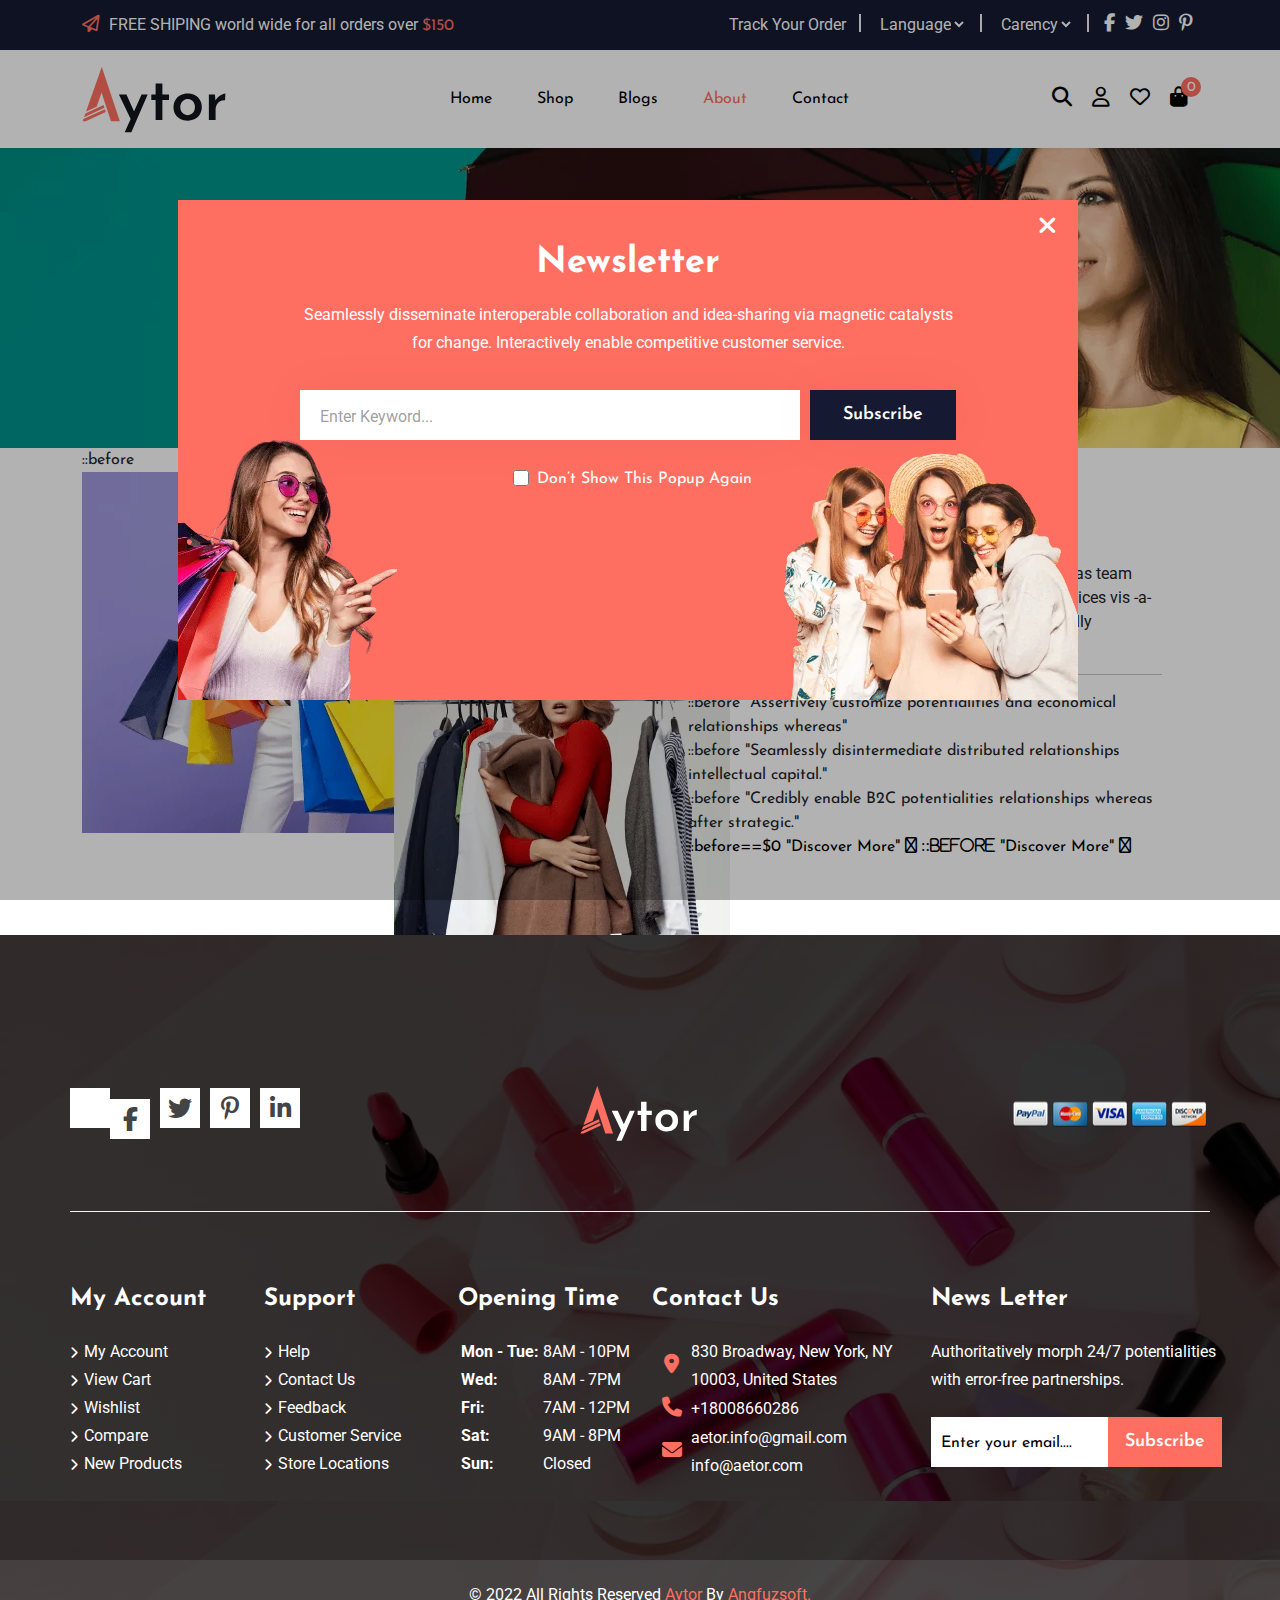
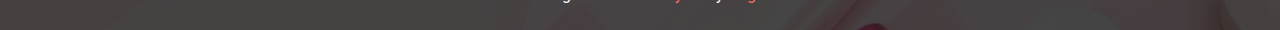
<file: about.html>
<!DOCTYPE html>
<html lang="en">

    <head>
        <meta charset="UTF-8">
        <meta name="viewport" content="width=device-width, initial-scale=1.0">
        <meta name="author" content="Aytor">
        <meta name="title" content="">
        <meta name="description" content="">
        <meta name="keywrods" content="">
        <title>Home - Aytor</title>
        <!-- favicon link starting -->
        <link rel="apple-touch-icon" sizes="180x180" href="./assets/img/favicon/apple-icon-180x180.png">
        <link rel="icon" type="image/png" sizes="192x192" href="./assets/img/favicon/android-icon-192x192.png">
        <link rel="manifest" href="./assets/img/favicon/manifest.json">
        <meta name="msapplication-TileColor" content="#ffffff">
        <meta name="msapplication-TileImage" content="./assets/img/favicon/ms-icon-144x144.png">
        <meta name="theme-color" content="#ffffff">
        <!-- google fonts link starting -->
        <link rel="preconnect" href="https://fonts.googleapis.com">
        <link rel="preconnect" href="https://fonts.gstatic.com" crossorigin>
        <link href="https://fonts.googleapis.com/css2?family=Josefin+Sans:wght@400;600;700&family=Roboto&display=swap"
            rel="stylesheet">
        <!-- slik sliled css link starting -->
        <link rel="stylesheet" href="./assets/vendors/css/slick.css">
        <!-- venobox css link starting -->
        <link rel="stylesheet" href="./assets/vendors/css/venobox.min.css">
        <!-- fontawesome css link starting -->
        <link rel="stylesheet" href="./assets/vendors/css/fontawesome.min.css">
        <!-- bootstrap css link starting -->
        <link rel="stylesheet" href="./assets/vendors/css/bootstrap.min.css">
        <!-- main css link starting -->
        <link rel="stylesheet" href="./assets/css/style.css">
    </head>

    <body>
        <!-- header section starting -->
        <!-- Topbar section starting -->
        <header id="topbar">
            <div class="container">
                <div class="row align-items-center">
                    <div class="topbar_left_content col-lg-5">
                        <p>
                            <i class="fa-regular fa-paper-plane"></i>
                            FREE SHIPING world wide for all orders over <span>$150</span>
                        </p>
                    </div>
                    <div class="topbar_right_content col-lg-7 d-flex justify-content-end align-items-center">
                        <ul class="content d-flex">
                            <li>Track Your Order</li>
                            <li>
                                <select name="" id="">
                                    <option value="">Language</option>
                                    <option value="">English</option>
                                    <option value="">Bagnla</option>
                                </select>
                            </li>
                            <li>
                                <select name="" id="">
                                    <option value="">Carency</option>
                                    <option value="">USD</option>
                                    <option value="">BDT</option>
                                </select>
                            </li>
                        </ul>
                        <ul class="socil_icon d-flex">
                            <li><a href="http://www.facebook.com" target="_blank"><i
                                        class="fa-brands fa-facebook-f"></i></a></li>
                            <li><a href="http://www.twitter.com" target="_blank"><i
                                        class="fa-brands fa-twitter"></i></a></li>
                            <li><a href="http://www.instagram.com" target="_blank"><i
                                        class="fa-brands fa-instagram"></i></a></li>
                            <li><a href="http://www.pinterest.com" target="_blank"><i
                                        class="fa-brands fa-pinterest-p"></i></a></li>
                        </ul>
                    </div>
                </div>
            </div>
        </header>
        <!-- Topbar section ending -->

        <!-- navbar section starting -->
        <nav class="navbar navbar-expand-lg">
            <div class="container">
                <a class="navbar-brand" href="index.html"><img src="././assets/img/Aytor_Logo.svg" alt=""
                        class="img-fluid "></a>

                <div class="menubar collapse navbar-collapse">
                    <lu class="navbar-nav menu mx-auto">
                        <li><a href="index.html">Home</a></li>
                        <li><a href="shop.html">Shop</a></li>
                        <li><a href="blog.html">Blogs</a></li>
                        <li><a class="active" href="about.html">About</a></li>
                        <li><a href="contact.html">Contact</a></li>
                    </lu>
                    <ul class="navbar-nav menu_icon align-items-center">
                        <li><button class="search_box_show_btn"><i class="fa-solid fa-search"></i></button></li>
                        <li><a href="#"><i class="fa-regular fa-user"></i></a></li>
                        <li><a href="wishlist.html"><i class="fa-regular fa-heart"></i></a></li>
                        <li><button class="card_box_show_btn"><i
                                    class="fa-solid fa-bag-shopping"></i><span>0</span></button></li>
                    </ul>
                </div>
            </div>
        </nav>
        <!-- navbar section ending -->
        <!-- header section ending -->
        <main>
            <!--breadcumb-content start-->
           <section id="about">
                <div class="container">
                    <h2>About Us</h2>
                    <ul class="bc d-flex">
                        <li>
                            <a href="index.html">Home/</a>
                        </li>
                        <li class="a">About Us</li>
                    </ul>
                </div>
           </section>
           <!--breadcumb-content end-->
           <!--Space section start-->
           <section class="space">
                <div class="container position-relative py-40">
                    <div class="row align-items-center">
                        <div class="col-lg-6">
                            <div class="about-img-shape">
                                ::before
                                <img src="./assets/img/normal/about_2.png">
                            </div>
                        </div>
                        <div class="col-lg-6 ps-xl-5 pe-xl-5">
                            <h2 class="mb-10">Learn About Aytor Shaop</h2>
                            <p class="mb-30">"Interactively underwhelm effective relationships whereas team driven paradigms. Uniquely impact impactful meta-services vis -a-vis fully tested best practices. Appropriately e-enable fully potentialities and economical."</p>
                            <hr class="style1">
                            <div class="check-list my-30">
                                <ul>
                                    <li>
                                        ::before
                                        "Assertively customize potentialities and economical relationships whereas"
                                    </li>
                                    <li>
                                        ::before
                                        "Seamlessly disintermediate distributed relationships intellectual capital."
                                    </li>
                                    <li>
                                        ::before
                                        "Credibly enable B2C potentialities relationships whereas after strategic."
                                    </li>
                                </ul>
                            </div>
                            <a href="shop.html" class="as-btn mask-btn">
                                ::before==$0
                                <span class="btn-text">
                                    "Discover More"
                                    <i class="far fa-long-arrow-right">
                                        ::before
                                    </i>
                                </span>
                                <span class="btn-text-mask">
                                    "Discover More"
                                    <i class="far fa-long-arrow-right"></i>
                                </span>
                        </div>
                    </div>

                </div>
           </section>
           <!--Space section end-->
        </main>
        <!-- footer section starting -->
        <footer>
            <div class="container">
                <div class="click_icon__logo">
                    <div class="row align-items-center justify-content-between">
                        <div class="socail_icon col-lg-4">
                            <ul class="icon d-flex">
                                <li><a href="http://www.facebook.com" target="_blank"><i
                                            class="fa-brands fa-facebook-f"></i></a></li>
                                <li><a href="http://www.twitter.com" target="_blank"><i
                                            class="fa-brands fa-twitter"></i></a></li>
                                <li><a href="http://www.pinterest.com" target="_blank"><i
                                            class="fa-brands fa-pinterest-p"></i></a></li>
                                <li><a href="http://www.instagram.com" target="_blank"><i
                                            class="fa-brands fa-linkedin-in"></i></a></li>
                            </ul>
                        </div>
                        <div class="footer_logo col-lg-4">
                            <a href="#"><img src="./assets/img/Logo.svg" alt="" class="img-fluid"></a>
                        </div>
                        <div class="card_img col-lg-4">
                            <img src="./assets/img/25654-2-major-credit-card-logo-transparent-thumb 1.svg" alt=""
                                class="img-fluid">
                        </div>
                    </div>
                </div>
                <div class="footer_inpu">
                    <div class="row">
                        <div class="account_inpu col-lg-2">
                            <h3>My Account</h3>
                            <ul>
                                <li><a href="#"><i class="fa-solid fa-chevron-right"></i>My Account</a></li>
                                <li><a href="cart.html"><i class="fa-solid fa-chevron-right"></i>View Cart</a></li>
                                <li><a href="wishlist.html"><i class="fa-solid fa-chevron-right"></i>Wishlist</a></li>
                                <li><a href="compare.html"><i class="fa-solid fa-chevron-right"></i>Compare</a></li>
                                <li><a href="#"><i class="fa-solid fa-chevron-right"></i>New Products</a></li>
                            </ul>
                        </div>
                        <div class="support_inpu col-lg-2">
                            <h3>Support</h3>
                            <ul>
                                <li><a href="#"><i class="fa-solid fa-chevron-right"></i>Help</a></li>
                                <li><a href="#"><i class="fa-solid fa-chevron-right"></i>Contact Us</a></li>
                                <li><a href="#"><i class="fa-solid fa-chevron-right"></i>Feedback</a></li>
                                <li><a href="#"><i class="fa-solid fa-chevron-right"></i>Customer Service</a></li>
                                <li><a href="#"><i class="fa-solid fa-chevron-right"></i>Store Locations</a></li>
                            </ul>
                        </div>
                        <div class="opening_time col-lg-2">
                            <h3>Opening Time</h3>
                            <ul>
                                <li class="row align-items-center"><span class="col-6">Mon - Tue:</span>
                                    <p class="col-6">8AM - 10PM</p>
                                </li>
                                <li class="row align-items-center"><span class="col-6">Wed:</span>
                                    <p class="col-6">8AM - 7PM</p>
                                </li>
                                <li class="row align-items-center"><span class="col-6">Fri:</span>
                                    <p class="col-6">7AM - 12PM</p>
                                </li>
                                <li class="row align-items-center"><span class="col-6">Sat:</span>
                                    <p class="col-6">9AM - 8PM</p>
                                </li>
                                <li class="row align-items-center"><span class="col-6">Sun:</span>
                                    <p class="col-6">Closed</p>
                                </li>
                            </ul>
                        </div>
                        <div class="contect_inpu col-lg-3">
                            <h3>Contact Us</h3>
                            <ul>
                                <li class="d-flex align-items-center justify-content-between">
                                    <div class="contect_icon"><i class="fa-solid fa-location-dot"></i></div>
                                    <div class="contect_inpu"><a href="">830 Broadway, New York, NY 10003,
                                            United States</a></div>
                                </li>
                                <li class="d-flex align-items-center justify-content-between">
                                    <div class="contect_icon"><i class="fa-solid fa-phone"></i> </div>
                                    <div class="contect_inpu"><a href="callto:+18008660286">+18008660286</a></div>
                                </li>
                                <li class="d-flex align-items-center justify-content-between">
                                    <div class="contect_icon"><i class="fa-solid fa-envelope"></i> </div>
                                    <div class="contect_inpu">
                                        <p><a href="mailto:aetor.info@gmail.com">aetor.info@gmail.com</a></p>
                                        <p><a href="www.info@aetor.com">info@aetor.com</a></p>
                                    </div>
                                </li>
                            </ul>
                        </div>
                        <div class="News_Letter col-lg-3">
                            <h3>News Letter</h3>
                            <p>Authoritatively morph 24/7 potentialities with error-free partnerships.</p>
                            <form action="">
                                <input type="text" placeholder="Enter your email....">
                                <button type="submit">Subscribe</button>
                            </form>
                        </div>
                    </div>
                </div>
            </div>
            <div class="bottom_bar">
                <p>&copy 2022 All Rights Reserved <span>Aytor</span> By <span>Angfuzsoft.</span></p>
            </div>
        </footer>
        <!-- footer section ending -->
        <!-- extra section starting -->
        <!-- email logn from starting -->
        <section id="email_logn_from">
            <div class="row align-items-center justify-content-center w-100 h-100">
                <div class="from_container col-lg-8">
                    <button class="cloes_btn"><i class="fa-solid fa-xmark"></i></button>
                    <h4>Newsletter</h4>
                    <p>Seamlessly disseminate interoperable collaboration and idea-sharing via magnetic catalysts for
                        change. Interactively enable competitive customer service.</p>
                    <form action="" class="row align-items-center justify-content-center">
                        <input type="email" id="email" placeholder="Enter Keyword...">
                        <button class="submit_btn col-lg-2" type="submit">Subscribe</button>
                    </form>
                    <div class="check_box d-flex justify-content-center align-items-center">
                        <input type="checkbox" id="click">
                        <label for="click">Don’t Show This Popup Again</label>
                    </div>
                </div>
            </div>
        </section>
        <!-- email logn from ending -->
        <!-- search section starting -->
        <section id="search_container" class="d-flex align-items-center justify-content-center">
            <button class="search_box_cloes_btn d-flex align-items-center justify-content-center"><i
                    class="fa-solid fa-xmark"></i></button>
            <form action="" class="d-flex search_form">
                <input type="search" placeholder="What are you looking for">
                <button type="submit" class="search_submit_btn"><i class="fa-solid fa-search"></i></button>
            </form>
        </section>
        <!-- sreach section ending -->

        <!-- Shopping cart section starting -->
        <section id="Shopping_cart">
            <div class="white_spaec"></div>
            <div class="Shopping_cart_box">
                <button class="Shopping_cart_close_btn d-flex align-items-center justify-content-center ms-auto">
                    <i class="fa-solid fa-xmark"></i>
                </button>
                <h3 class="title">Shopping cart</h3>
                <div class="shopping_item d-flex align-items-center">
                    <div class="item_img">
                        <img src="./assets/img/shopping_crad/cart-img-1-1.jpg" alt="" class="img-fluid">
                    </div>
                    <div class="item_inpu">
                        <h5>Jacket Hoodie</h5>
                        <p>1 × $40.00</p>
                    </div>
                    <div class="delete_icon ms-auto">
                        <i class="fa-regular fa-trash-can"></i>
                    </div>
                </div>
                <div class="shopping_item d-flex align-items-center">
                    <div class="item_img">
                        <img src="./assets/img/shopping_crad/cart-img-1-2.jpg" alt="" class="img-fluid">
                    </div>
                    <div class="item_inpu">
                        <h5>Sports Shoes</h5>
                        <p>1 × $99.00</p>
                    </div>
                    <div class="delete_icon ms-auto">
                        <i class="fa-regular fa-trash-can"></i>
                    </div>
                </div>
                <div class="shopping_item d-flex align-items-center">
                    <div class="item_img">
                        <img src="./assets/img/shopping_crad/cart-img-1-3.jpg" alt="" class="img-fluid">
                    </div>
                    <div class="item_inpu">
                        <h5>Smart Watch</h5>
                        <p>1 × $56.00</p>
                    </div>
                    <div class="delete_icon ms-auto">
                        <i class="fa-regular fa-trash-can"></i>
                    </div>
                </div>
                <div class="shopping_item d-flex align-items-center">
                    <div class="item_img">
                        <img src="./assets/img/shopping_crad/cart-img-1-4.jpg" alt="" class="img-fluid">
                    </div>
                    <div class="item_inpu">
                        <h5>Bluetooth Speaker</h5>
                        <p>1 × $23.00</p>
                    </div>
                    <div class="delete_icon ms-auto">
                        <i class="fa-regular fa-trash-can"></i>
                    </div>
                </div>
                <div class="totel_price">
                    <p>Subtotal: <span>$318.00</span></p>
                </div>
                <div class="crad_main_btn d-flex align-items-center justify-content-between">
                    <a href="cart.html">View cart</a>
                    <a href="check_out.html">Checkout</a>
                </div>
            </div>
        </section>
        <!-- Shopping cart section ending -->

        <!-- extra section ending -->
        <!-- jquery link starting -->
        <script src="./assets/vendors/js/jquery-3.7.1.min.js"></script>
        <!-- bootstrap js link starting -->
        <script src="./assets/vendors/js/bootstrap.bundle.min.js"></script>
        <!-- venobox js link starting -->
        <script src="./assets/vendors/js/venobox.min.js"></script>
        <!-- offer final countdown js link starting  -->
        <script src="./assets/vendors/js/jquery.countdown.min.js"></script>
        <!-- slik slide js link starting -->
        <script src="./assets/vendors/js/slick.min.js"></script>
        <!-- main js link starting -->
        <script src="./assets/js/custom.js"></script>
    </body>

</html>
</file>
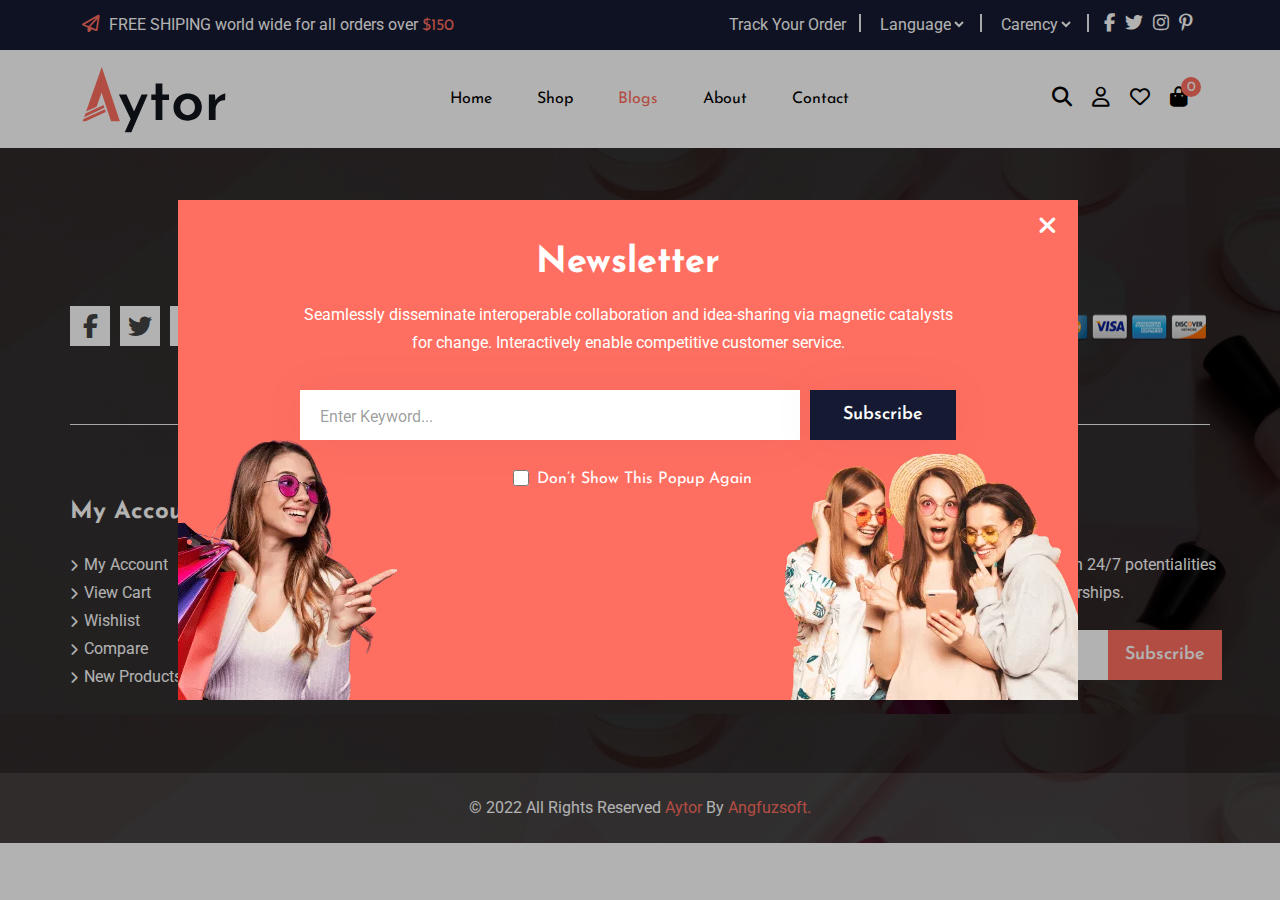
<file: blog.html>
<!DOCTYPE html>
<html lang="en">

    <head>
        <meta charset="UTF-8">
        <meta name="viewport" content="width=device-width, initial-scale=1.0">
        <meta name="author" content="Aytor">
        <meta name="title" content="">
        <meta name="description" content="">
        <meta name="keywrods" content="">
        <title>Home - Aytor</title>
        <!-- favicon link starting -->
        <link rel="apple-touch-icon" sizes="180x180" href="./assets/img/favicon/apple-icon-180x180.png">
        <link rel="icon" type="image/png" sizes="192x192" href="./assets/img/favicon/android-icon-192x192.png">
        <link rel="manifest" href="./assets/img/favicon/manifest.json">
        <meta name="msapplication-TileColor" content="#ffffff">
        <meta name="msapplication-TileImage" content="./assets/img/favicon/ms-icon-144x144.png">
        <meta name="theme-color" content="#ffffff">
        <!-- google fonts link starting -->
        <link rel="preconnect" href="https://fonts.googleapis.com">
        <link rel="preconnect" href="https://fonts.gstatic.com" crossorigin>
        <link href="https://fonts.googleapis.com/css2?family=Josefin+Sans:wght@400;600;700&family=Roboto&display=swap"
            rel="stylesheet">
        <!-- slik sliled css link starting -->
        <link rel="stylesheet" href="./assets/vendors/css/slick.css">
        <!-- venobox css link starting -->
        <link rel="stylesheet" href="./assets/vendors/css/venobox.min.css">
        <!-- fontawesome css link starting -->
        <link rel="stylesheet" href="./assets/vendors/css/fontawesome.min.css">
        <!-- bootstrap css link starting -->
        <link rel="stylesheet" href="./assets/vendors/css/bootstrap.min.css">
        <!-- main css link starting -->
        <link rel="stylesheet" href="./assets/css/style.css">
    </head>

    <body>
        <!-- header section starting -->
        <!-- Topbar section starting -->
        <header id="topbar">
            <div class="container">
                <div class="row align-items-center">
                    <div class="topbar_left_content col-lg-5">
                        <p>
                            <i class="fa-regular fa-paper-plane"></i>
                            FREE SHIPING world wide for all orders over <span>$150</span>
                        </p>
                    </div>
                    <div class="topbar_right_content col-lg-7 d-flex justify-content-end align-items-center">
                        <ul class="content d-flex">
                            <li>Track Your Order</li>
                            <li>
                                <select name="" id="">
                                    <option value="">Language</option>
                                    <option value="">English</option>
                                    <option value="">Bagnla</option>
                                </select>
                            </li>
                            <li>
                                <select name="" id="">
                                    <option value="">Carency</option>
                                    <option value="">USD</option>
                                    <option value="">BDT</option>
                                </select>
                            </li>
                        </ul>
                        <ul class="socil_icon d-flex">
                            <li><a href="http://www.facebook.com" target="_blank"><i
                                        class="fa-brands fa-facebook-f"></i></a></li>
                            <li><a href="http://www.twitter.com" target="_blank"><i
                                        class="fa-brands fa-twitter"></i></a></li>
                            <li><a href="http://www.instagram.com" target="_blank"><i
                                        class="fa-brands fa-instagram"></i></a></li>
                            <li><a href="http://www.pinterest.com" target="_blank"><i
                                        class="fa-brands fa-pinterest-p"></i></a></li>
                        </ul>
                    </div>
                </div>
            </div>
        </header>
        <!-- Topbar section ending -->

        <!-- navbar section starting -->
        <nav class="navbar navbar-expand-lg">
            <div class="container">
                <a class="navbar-brand" href="index.html"><img src="././assets/img/Aytor_Logo.svg" alt=""
                        class="img-fluid "></a>

                <div class="menubar collapse navbar-collapse">
                    <lu class="navbar-nav menu mx-auto">
                        <li><a href="index.html">Home</a></li>
                        <li><a href="shop.html">Shop</a></li>
                        <li><a class="active" href="blog.html">Blogs</a></li>
                        <li><a href="about.html">About</a></li>
                        <li><a href="contact.html">Contact</a></li>
                    </lu>
                    <ul class="navbar-nav menu_icon align-items-center">
                        <li><button class="search_box_show_btn"><i class="fa-solid fa-search"></i></button></li>
                        <li><a href="#"><i class="fa-regular fa-user"></i></a></li>
                        <li><a href="wishlist.html"><i class="fa-regular fa-heart"></i></a></li>
                        <li><button class="card_box_show_btn"><i
                                    class="fa-solid fa-bag-shopping"></i><span>0</span></button></li>
                    </ul>
                </div>
            </div>
        </nav>
        <!-- navbar section ending -->
        <!-- header section ending -->
        <main>

        </main>
        <!-- footer section starting -->
        <footer>
            <div class="container">
                <div class="click_icon__logo">
                    <div class="row align-items-center justify-content-between">
                        <div class="socail_icon col-lg-4">
                            <ul class="icon d-flex">
                                <li><a href="http://www.facebook.com" target="_blank"><i
                                            class="fa-brands fa-facebook-f"></i></a></li>
                                <li><a href="http://www.twitter.com" target="_blank"><i
                                            class="fa-brands fa-twitter"></i></a></li>
                                <li><a href="http://www.pinterest.com" target="_blank"><i
                                            class="fa-brands fa-pinterest-p"></i></a></li>
                                <li><a href="http://www.instagram.com" target="_blank"><i
                                            class="fa-brands fa-linkedin-in"></i></a></li>
                            </ul>
                        </div>
                        <div class="footer_logo col-lg-4">
                            <a href="#"><img src="./assets/img/Logo.svg" alt="" class="img-fluid"></a>
                        </div>
                        <div class="card_img col-lg-4">
                            <img src="./assets/img/25654-2-major-credit-card-logo-transparent-thumb 1.svg" alt=""
                                class="img-fluid">
                        </div>
                    </div>
                </div>
                <div class="footer_inpu">
                    <div class="row">
                        <div class="account_inpu col-lg-2">
                            <h3>My Account</h3>
                            <ul>
                                <li><a href="#"><i class="fa-solid fa-chevron-right"></i>My Account</a></li>
                                <li><a href="cart.html"><i class="fa-solid fa-chevron-right"></i>View Cart</a></li>
                                <li><a href="wishlist.html"><i class="fa-solid fa-chevron-right"></i>Wishlist</a></li>
                                <li><a href="compare.html"><i class="fa-solid fa-chevron-right"></i>Compare</a></li>
                                <li><a href="#"><i class="fa-solid fa-chevron-right"></i>New Products</a></li>
                            </ul>
                        </div>
                        <div class="support_inpu col-lg-2">
                            <h3>Support</h3>
                            <ul>
                                <li><a href="#"><i class="fa-solid fa-chevron-right"></i>Help</a></li>
                                <li><a href="#"><i class="fa-solid fa-chevron-right"></i>Contact Us</a></li>
                                <li><a href="#"><i class="fa-solid fa-chevron-right"></i>Feedback</a></li>
                                <li><a href="#"><i class="fa-solid fa-chevron-right"></i>Customer Service</a></li>
                                <li><a href="#"><i class="fa-solid fa-chevron-right"></i>Store Locations</a></li>
                            </ul>
                        </div>
                        <div class="opening_time col-lg-2">
                            <h3>Opening Time</h3>
                            <ul>
                                <li class="row align-items-center"><span class="col-6">Mon - Tue:</span>
                                    <p class="col-6">8AM - 10PM</p>
                                </li>
                                <li class="row align-items-center"><span class="col-6">Wed:</span>
                                    <p class="col-6">8AM - 7PM</p>
                                </li>
                                <li class="row align-items-center"><span class="col-6">Fri:</span>
                                    <p class="col-6">7AM - 12PM</p>
                                </li>
                                <li class="row align-items-center"><span class="col-6">Sat:</span>
                                    <p class="col-6">9AM - 8PM</p>
                                </li>
                                <li class="row align-items-center"><span class="col-6">Sun:</span>
                                    <p class="col-6">Closed</p>
                                </li>
                            </ul>
                        </div>
                        <div class="contect_inpu col-lg-3">
                            <h3>Contact Us</h3>
                            <ul>
                                <li class="d-flex align-items-center justify-content-between">
                                    <div class="contect_icon"><i class="fa-solid fa-location-dot"></i></div>
                                    <div class="contect_inpu"><a href="">830 Broadway, New York, NY 10003,
                                            United States</a></div>
                                </li>
                                <li class="d-flex align-items-center justify-content-between">
                                    <div class="contect_icon"><i class="fa-solid fa-phone"></i> </div>
                                    <div class="contect_inpu"><a href="callto:+18008660286">+18008660286</a></div>
                                </li>
                                <li class="d-flex align-items-center justify-content-between">
                                    <div class="contect_icon"><i class="fa-solid fa-envelope"></i> </div>
                                    <div class="contect_inpu">
                                        <p><a href="mailto:aetor.info@gmail.com">aetor.info@gmail.com</a></p>
                                        <p><a href="www.info@aetor.com">info@aetor.com</a></p>
                                    </div>
                                </li>
                            </ul>
                        </div>
                        <div class="News_Letter col-lg-3">
                            <h3>News Letter</h3>
                            <p>Authoritatively morph 24/7 potentialities with error-free partnerships.</p>
                            <form action="">
                                <input type="text" placeholder="Enter your email....">
                                <button type="submit">Subscribe</button>
                            </form>
                        </div>
                    </div>
                </div>
            </div>
            <div class="bottom_bar">
                <p>&copy 2022 All Rights Reserved <span>Aytor</span> By <span>Angfuzsoft.</span></p>
            </div>
        </footer>
        <!-- footer section ending -->
        <!-- extra section starting -->
        <!-- email logn from starting -->
        <section id="email_logn_from">
            <div class="row align-items-center justify-content-center w-100 h-100">
                <div class="from_container col-lg-8">
                    <button class="cloes_btn"><i class="fa-solid fa-xmark"></i></button>
                    <h4>Newsletter</h4>
                    <p>Seamlessly disseminate interoperable collaboration and idea-sharing via magnetic catalysts for
                        change. Interactively enable competitive customer service.</p>
                    <form action="" class="row align-items-center justify-content-center">
                        <input type="email" id="email" placeholder="Enter Keyword...">
                        <button class="submit_btn col-lg-2" type="submit">Subscribe</button>
                    </form>
                    <div class="check_box d-flex justify-content-center align-items-center">
                        <input type="checkbox" id="click">
                        <label for="click">Don’t Show This Popup Again</label>
                    </div>
                </div>
            </div>
        </section>
        <!-- email logn from ending -->
        <!-- search section starting -->
        <section id="search_container" class="d-flex align-items-center justify-content-center">
            <button class="search_box_cloes_btn d-flex align-items-center justify-content-center"><i
                    class="fa-solid fa-xmark"></i></button>
            <form action="" class="d-flex search_form">
                <input type="search" placeholder="What are you looking for">
                <button type="submit" class="search_submit_btn"><i class="fa-solid fa-search"></i></button>
            </form>
        </section>
        <!-- sreach section ending -->

        <!-- Shopping cart section starting -->
        <section id="Shopping_cart">
            <div class="white_spaec"></div>
            <div class="Shopping_cart_box">
                <button class="Shopping_cart_close_btn d-flex align-items-center justify-content-center ms-auto">
                    <i class="fa-solid fa-xmark"></i>
                </button>
                <h3 class="title">Shopping cart</h3>
                <div class="shopping_item d-flex align-items-center">
                    <div class="item_img">
                        <img src="./assets/img/shopping_crad/cart-img-1-1.jpg" alt="" class="img-fluid">
                    </div>
                    <div class="item_inpu">
                        <h5>Jacket Hoodie</h5>
                        <p>1 × $40.00</p>
                    </div>
                    <div class="delete_icon ms-auto">
                        <i class="fa-regular fa-trash-can"></i>
                    </div>
                </div>
                <div class="shopping_item d-flex align-items-center">
                    <div class="item_img">
                        <img src="./assets/img/shopping_crad/cart-img-1-2.jpg" alt="" class="img-fluid">
                    </div>
                    <div class="item_inpu">
                        <h5>Sports Shoes</h5>
                        <p>1 × $99.00</p>
                    </div>
                    <div class="delete_icon ms-auto">
                        <i class="fa-regular fa-trash-can"></i>
                    </div>
                </div>
                <div class="shopping_item d-flex align-items-center">
                    <div class="item_img">
                        <img src="./assets/img/shopping_crad/cart-img-1-3.jpg" alt="" class="img-fluid">
                    </div>
                    <div class="item_inpu">
                        <h5>Smart Watch</h5>
                        <p>1 × $56.00</p>
                    </div>
                    <div class="delete_icon ms-auto">
                        <i class="fa-regular fa-trash-can"></i>
                    </div>
                </div>
                <div class="shopping_item d-flex align-items-center">
                    <div class="item_img">
                        <img src="./assets/img/shopping_crad/cart-img-1-4.jpg" alt="" class="img-fluid">
                    </div>
                    <div class="item_inpu">
                        <h5>Bluetooth Speaker</h5>
                        <p>1 × $23.00</p>
                    </div>
                    <div class="delete_icon ms-auto">
                        <i class="fa-regular fa-trash-can"></i>
                    </div>
                </div>
                <div class="totel_price">
                    <p>Subtotal: <span>$318.00</span></p>
                </div>
                <div class="crad_main_btn d-flex align-items-center justify-content-between">
                    <a href="cart.html">View cart</a>
                    <a href="check_out.html">Checkout</a>
                </div>
            </div>
        </section>
        <!-- Shopping cart section ending -->

        <!-- extra section ending -->
        <!-- jquery link starting -->
        <script src="./assets/vendors/js/jquery-3.7.1.min.js"></script>
        <!-- bootstrap js link starting -->
        <script src="./assets/vendors/js/bootstrap.bundle.min.js"></script>
        <!-- venobox js link starting -->
        <script src="./assets/vendors/js/venobox.min.js"></script>
        <!-- offer final countdown js link starting  -->
        <script src="./assets/vendors/js/jquery.countdown.min.js"></script>
        <!-- slik slide js link starting -->
        <script src="./assets/vendors/js/slick.min.js"></script>
        <!-- main js link starting -->
        <script src="./assets/js/custom.js"></script>
    </body>

</html>
</file>
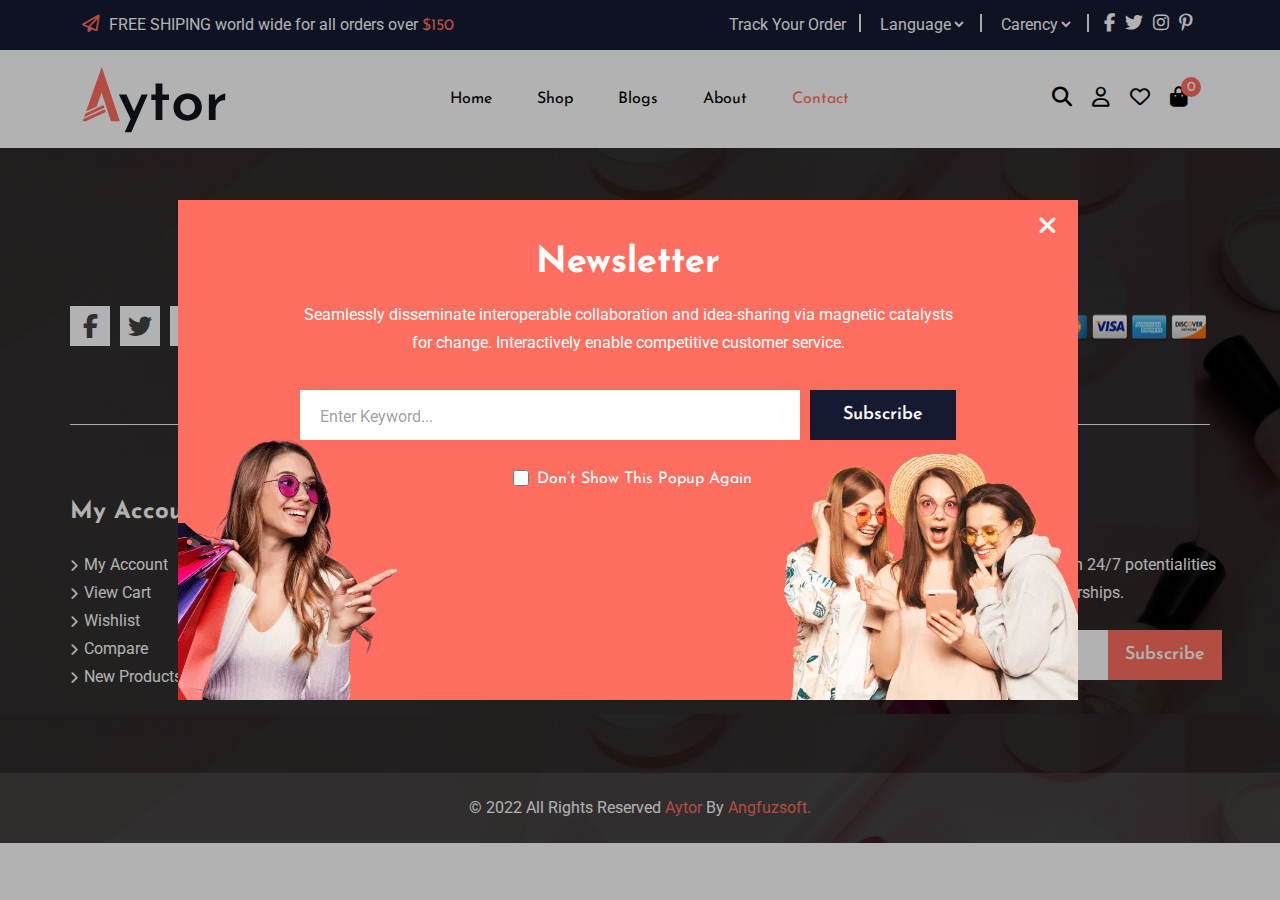
<file: contact.html>
<!DOCTYPE html>
<html lang="en">

    <head>
        <meta charset="UTF-8">
        <meta name="viewport" content="width=device-width, initial-scale=1.0">
        <meta name="author" content="Aytor">
        <meta name="title" content="">
        <meta name="description" content="">
        <meta name="keywrods" content="">
        <title>Home - Aytor</title>
        <!-- favicon link starting -->
        <link rel="apple-touch-icon" sizes="180x180" href="./assets/img/favicon/apple-icon-180x180.png">
        <link rel="icon" type="image/png" sizes="192x192" href="./assets/img/favicon/android-icon-192x192.png">
        <link rel="manifest" href="./assets/img/favicon/manifest.json">
        <meta name="msapplication-TileColor" content="#ffffff">
        <meta name="msapplication-TileImage" content="./assets/img/favicon/ms-icon-144x144.png">
        <meta name="theme-color" content="#ffffff">
        <!-- google fonts link starting -->
        <link rel="preconnect" href="https://fonts.googleapis.com">
        <link rel="preconnect" href="https://fonts.gstatic.com" crossorigin>
        <link href="https://fonts.googleapis.com/css2?family=Josefin+Sans:wght@400;600;700&family=Roboto&display=swap"
            rel="stylesheet">
        <!-- slik sliled css link starting -->
        <link rel="stylesheet" href="./assets/vendors/css/slick.css">
        <!-- venobox css link starting -->
        <link rel="stylesheet" href="./assets/vendors/css/venobox.min.css">
        <!-- fontawesome css link starting -->
        <link rel="stylesheet" href="./assets/vendors/css/fontawesome.min.css">
        <!-- bootstrap css link starting -->
        <link rel="stylesheet" href="./assets/vendors/css/bootstrap.min.css">
        <!-- main css link starting -->
        <link rel="stylesheet" href="./assets/css/style.css">
    </head>

    <body>
        <!-- header section starting -->
        <!-- Topbar section starting -->
        <header id="topbar">
            <div class="container">
                <div class="row align-items-center">
                    <div class="topbar_left_content col-lg-5">
                        <p>
                            <i class="fa-regular fa-paper-plane"></i>
                            FREE SHIPING world wide for all orders over <span>$150</span>
                        </p>
                    </div>
                    <div class="topbar_right_content col-lg-7 d-flex justify-content-end align-items-center">
                        <ul class="content d-flex">
                            <li>Track Your Order</li>
                            <li>
                                <select name="" id="">
                                    <option value="">Language</option>
                                    <option value="">English</option>
                                    <option value="">Bagnla</option>
                                </select>
                            </li>
                            <li>
                                <select name="" id="">
                                    <option value="">Carency</option>
                                    <option value="">USD</option>
                                    <option value="">BDT</option>
                                </select>
                            </li>
                        </ul>
                        <ul class="socil_icon d-flex">
                            <li><a href="http://www.facebook.com" target="_blank"><i
                                        class="fa-brands fa-facebook-f"></i></a></li>
                            <li><a href="http://www.twitter.com" target="_blank"><i
                                        class="fa-brands fa-twitter"></i></a></li>
                            <li><a href="http://www.instagram.com" target="_blank"><i
                                        class="fa-brands fa-instagram"></i></a></li>
                            <li><a href="http://www.pinterest.com" target="_blank"><i
                                        class="fa-brands fa-pinterest-p"></i></a></li>
                        </ul>
                    </div>
                </div>
            </div>
        </header>
        <!-- Topbar section ending -->

        <!-- navbar section starting -->
        <nav class="navbar navbar-expand-lg">
            <div class="container">
                <a class="navbar-brand" href="index.html"><img src="././assets/img/Aytor_Logo.svg" alt=""
                        class="img-fluid "></a>

                <div class="menubar collapse navbar-collapse">
                    <lu class="navbar-nav menu mx-auto">
                        <li><a href="index.html">Home</a></li>
                        <li><a href="shop.html">Shop</a></li>
                        <li><a href="blog.html">Blogs</a></li>
                        <li><a href="about.html">About</a></li>
                        <li><a class="active" href="contact.html">Contact</a></li>
                    </lu>
                    <ul class="navbar-nav menu_icon align-items-center">
                        <li><button class="search_box_show_btn"><i class="fa-solid fa-search"></i></button></li>
                        <li><a href="#"><i class="fa-regular fa-user"></i></a></li>
                        <li><a href="wishlist.html"><i class="fa-regular fa-heart"></i></a></li>
                        <li><button class="card_box_show_btn"><i
                                    class="fa-solid fa-bag-shopping"></i><span>0</span></button></li>
                    </ul>
                </div>
            </div>
        </nav>
        <!-- navbar section ending -->
        <!-- header section ending -->
        <main>

        </main>
        <!-- footer section starting -->
        <footer>
            <div class="container">
                <div class="click_icon__logo">
                    <div class="row align-items-center justify-content-between">
                        <div class="socail_icon col-lg-4">
                            <ul class="icon d-flex">
                                <li><a href="http://www.facebook.com" target="_blank"><i
                                            class="fa-brands fa-facebook-f"></i></a></li>
                                <li><a href="http://www.twitter.com" target="_blank"><i
                                            class="fa-brands fa-twitter"></i></a></li>
                                <li><a href="http://www.pinterest.com" target="_blank"><i
                                            class="fa-brands fa-pinterest-p"></i></a></li>
                                <li><a href="http://www.instagram.com" target="_blank"><i
                                            class="fa-brands fa-linkedin-in"></i></a></li>
                            </ul>
                        </div>
                        <div class="footer_logo col-lg-4">
                            <a href="#"><img src="./assets/img/Logo.svg" alt="" class="img-fluid"></a>
                        </div>
                        <div class="card_img col-lg-4">
                            <img src="./assets/img/25654-2-major-credit-card-logo-transparent-thumb 1.svg" alt=""
                                class="img-fluid">
                        </div>
                    </div>
                </div>
                <div class="footer_inpu">
                    <div class="row">
                        <div class="account_inpu col-lg-2">
                            <h3>My Account</h3>
                            <ul>
                                <li><a href="#"><i class="fa-solid fa-chevron-right"></i>My Account</a></li>
                                <li><a href="cart.html"><i class="fa-solid fa-chevron-right"></i>View Cart</a></li>
                                <li><a href="wishlist.html"><i class="fa-solid fa-chevron-right"></i>Wishlist</a></li>
                                <li><a href="compare.html"><i class="fa-solid fa-chevron-right"></i>Compare</a></li>
                                <li><a href="#"><i class="fa-solid fa-chevron-right"></i>New Products</a></li>
                            </ul>
                        </div>
                        <div class="support_inpu col-lg-2">
                            <h3>Support</h3>
                            <ul>
                                <li><a href="#"><i class="fa-solid fa-chevron-right"></i>Help</a></li>
                                <li><a href="#"><i class="fa-solid fa-chevron-right"></i>Contact Us</a></li>
                                <li><a href="#"><i class="fa-solid fa-chevron-right"></i>Feedback</a></li>
                                <li><a href="#"><i class="fa-solid fa-chevron-right"></i>Customer Service</a></li>
                                <li><a href="#"><i class="fa-solid fa-chevron-right"></i>Store Locations</a></li>
                            </ul>
                        </div>
                        <div class="opening_time col-lg-2">
                            <h3>Opening Time</h3>
                            <ul>
                                <li class="row align-items-center"><span class="col-6">Mon - Tue:</span>
                                    <p class="col-6">8AM - 10PM</p>
                                </li>
                                <li class="row align-items-center"><span class="col-6">Wed:</span>
                                    <p class="col-6">8AM - 7PM</p>
                                </li>
                                <li class="row align-items-center"><span class="col-6">Fri:</span>
                                    <p class="col-6">7AM - 12PM</p>
                                </li>
                                <li class="row align-items-center"><span class="col-6">Sat:</span>
                                    <p class="col-6">9AM - 8PM</p>
                                </li>
                                <li class="row align-items-center"><span class="col-6">Sun:</span>
                                    <p class="col-6">Closed</p>
                                </li>
                            </ul>
                        </div>
                        <div class="contect_inpu col-lg-3">
                            <h3>Contact Us</h3>
                            <ul>
                                <li class="d-flex align-items-center justify-content-between">
                                    <div class="contect_icon"><i class="fa-solid fa-location-dot"></i></div>
                                    <div class="contect_inpu"><a href="">830 Broadway, New York, NY 10003,
                                            United States</a></div>
                                </li>
                                <li class="d-flex align-items-center justify-content-between">
                                    <div class="contect_icon"><i class="fa-solid fa-phone"></i> </div>
                                    <div class="contect_inpu"><a href="callto:+18008660286">+18008660286</a></div>
                                </li>
                                <li class="d-flex align-items-center justify-content-between">
                                    <div class="contect_icon"><i class="fa-solid fa-envelope"></i> </div>
                                    <div class="contect_inpu">
                                        <p><a href="mailto:aetor.info@gmail.com">aetor.info@gmail.com</a></p>
                                        <p><a href="www.info@aetor.com">info@aetor.com</a></p>
                                    </div>
                                </li>
                            </ul>
                        </div>
                        <div class="News_Letter col-lg-3">
                            <h3>News Letter</h3>
                            <p>Authoritatively morph 24/7 potentialities with error-free partnerships.</p>
                            <form action="">
                                <input type="text" placeholder="Enter your email....">
                                <button type="submit">Subscribe</button>
                            </form>
                        </div>
                    </div>
                </div>
            </div>
            <div class="bottom_bar">
                <p>&copy 2022 All Rights Reserved <span>Aytor</span> By <span>Angfuzsoft.</span></p>
            </div>
        </footer>
        <!-- footer section ending -->
        <!-- extra section starting -->
        <!-- email logn from starting -->
        <section id="email_logn_from">
            <div class="row align-items-center justify-content-center w-100 h-100">
                <div class="from_container col-lg-8">
                    <button class="cloes_btn"><i class="fa-solid fa-xmark"></i></button>
                    <h4>Newsletter</h4>
                    <p>Seamlessly disseminate interoperable collaboration and idea-sharing via magnetic catalysts for
                        change. Interactively enable competitive customer service.</p>
                    <form action="" class="row align-items-center justify-content-center">
                        <input type="email" id="email" placeholder="Enter Keyword...">
                        <button class="submit_btn col-lg-2" type="submit">Subscribe</button>
                    </form>
                    <div class="check_box d-flex justify-content-center align-items-center">
                        <input type="checkbox" id="click">
                        <label for="click">Don’t Show This Popup Again</label>
                    </div>
                </div>
            </div>
        </section>
        <!-- email logn from ending -->
        <!-- search section starting -->
        <section id="search_container" class="d-flex align-items-center justify-content-center">
            <button class="search_box_cloes_btn d-flex align-items-center justify-content-center"><i
                    class="fa-solid fa-xmark"></i></button>
            <form action="" class="d-flex search_form">
                <input type="search" placeholder="What are you looking for">
                <button type="submit" class="search_submit_btn"><i class="fa-solid fa-search"></i></button>
            </form>
        </section>
        <!-- sreach section ending -->

        <!-- Shopping cart section starting -->
        <section id="Shopping_cart">
            <div class="white_spaec"></div>
            <div class="Shopping_cart_box">
                <button class="Shopping_cart_close_btn d-flex align-items-center justify-content-center ms-auto">
                    <i class="fa-solid fa-xmark"></i>
                </button>
                <h3 class="title">Shopping cart</h3>
                <div class="shopping_item d-flex align-items-center">
                    <div class="item_img">
                        <img src="./assets/img/shopping_crad/cart-img-1-1.jpg" alt="" class="img-fluid">
                    </div>
                    <div class="item_inpu">
                        <h5>Jacket Hoodie</h5>
                        <p>1 × $40.00</p>
                    </div>
                    <div class="delete_icon ms-auto">
                        <i class="fa-regular fa-trash-can"></i>
                    </div>
                </div>
                <div class="shopping_item d-flex align-items-center">
                    <div class="item_img">
                        <img src="./assets/img/shopping_crad/cart-img-1-2.jpg" alt="" class="img-fluid">
                    </div>
                    <div class="item_inpu">
                        <h5>Sports Shoes</h5>
                        <p>1 × $99.00</p>
                    </div>
                    <div class="delete_icon ms-auto">
                        <i class="fa-regular fa-trash-can"></i>
                    </div>
                </div>
                <div class="shopping_item d-flex align-items-center">
                    <div class="item_img">
                        <img src="./assets/img/shopping_crad/cart-img-1-3.jpg" alt="" class="img-fluid">
                    </div>
                    <div class="item_inpu">
                        <h5>Smart Watch</h5>
                        <p>1 × $56.00</p>
                    </div>
                    <div class="delete_icon ms-auto">
                        <i class="fa-regular fa-trash-can"></i>
                    </div>
                </div>
                <div class="shopping_item d-flex align-items-center">
                    <div class="item_img">
                        <img src="./assets/img/shopping_crad/cart-img-1-4.jpg" alt="" class="img-fluid">
                    </div>
                    <div class="item_inpu">
                        <h5>Bluetooth Speaker</h5>
                        <p>1 × $23.00</p>
                    </div>
                    <div class="delete_icon ms-auto">
                        <i class="fa-regular fa-trash-can"></i>
                    </div>
                </div>
                <div class="totel_price">
                    <p>Subtotal: <span>$318.00</span></p>
                </div>
                <div class="crad_main_btn d-flex align-items-center justify-content-between">
                    <a href="cart.html">View cart</a>
                    <a href="check_out.html">Checkout</a>
                </div>
            </div>
        </section>
        <!-- Shopping cart section ending -->

        <!-- extra section ending -->
        <!-- jquery link starting -->
        <script src="./assets/vendors/js/jquery-3.7.1.min.js"></script>
        <!-- bootstrap js link starting -->
        <script src="./assets/vendors/js/bootstrap.bundle.min.js"></script>
        <!-- venobox js link starting -->
        <script src="./assets/vendors/js/venobox.min.js"></script>
        <!-- offer final countdown js link starting  -->
        <script src="./assets/vendors/js/jquery.countdown.min.js"></script>
        <!-- slik slide js link starting -->
        <script src="./assets/vendors/js/slick.min.js"></script>
        <!-- main js link starting -->
        <script src="./assets/js/custom.js"></script>
    </body>

</html>
</file>
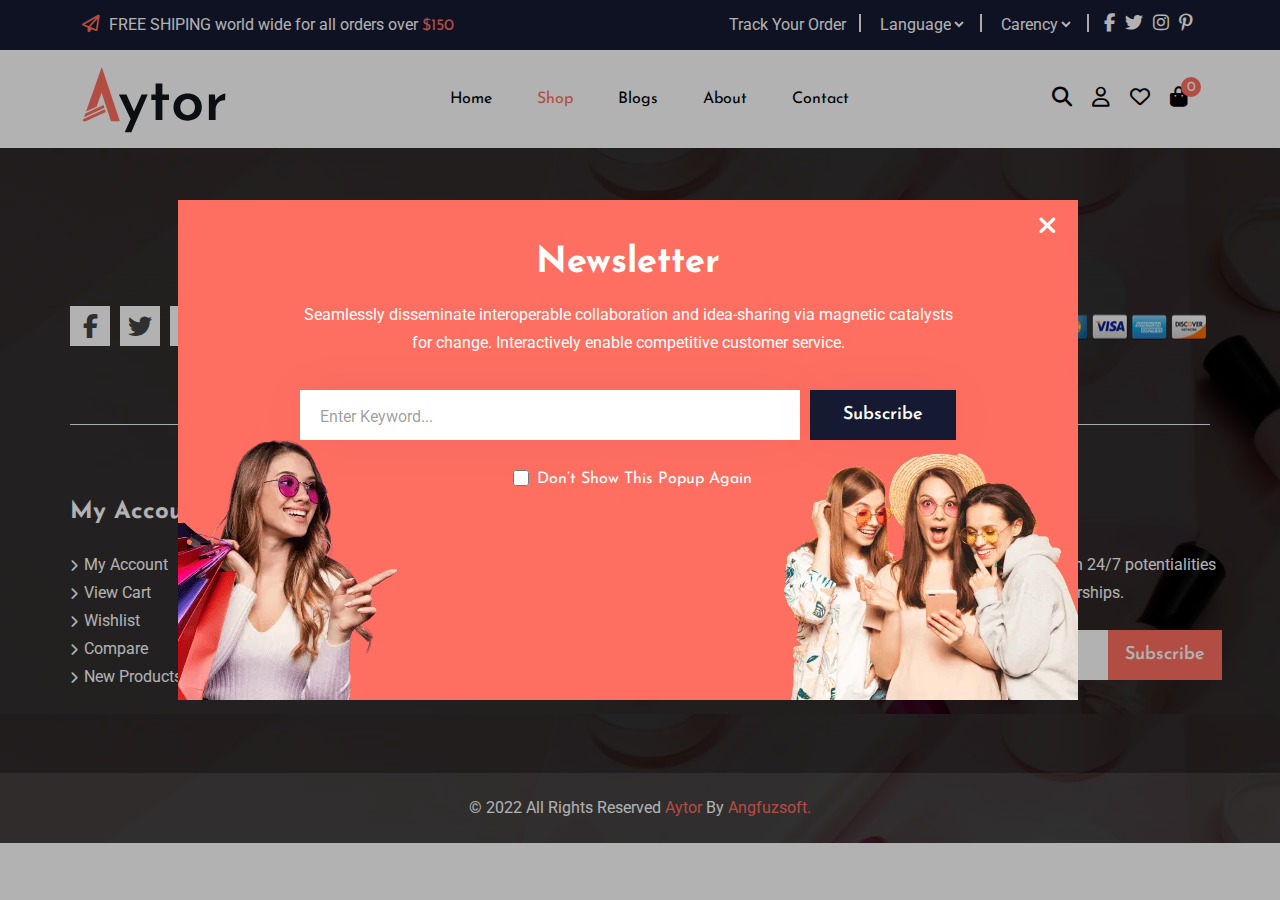
<file: shop.html>
<!DOCTYPE html>
<html lang="en">

    <head>
        <meta charset="UTF-8">
        <meta name="viewport" content="width=device-width, initial-scale=1.0">
        <meta name="author" content="Aytor">
        <meta name="title" content="">
        <meta name="description" content="">
        <meta name="keywrods" content="">
        <title>Home - Aytor</title>
        <!-- favicon link starting -->
        <link rel="apple-touch-icon" sizes="180x180" href="./assets/img/favicon/apple-icon-180x180.png">
        <link rel="icon" type="image/png" sizes="192x192" href="./assets/img/favicon/android-icon-192x192.png">
        <link rel="manifest" href="./assets/img/favicon/manifest.json">
        <meta name="msapplication-TileColor" content="#ffffff">
        <meta name="msapplication-TileImage" content="./assets/img/favicon/ms-icon-144x144.png">
        <meta name="theme-color" content="#ffffff">
        <!-- google fonts link starting -->
        <link rel="preconnect" href="https://fonts.googleapis.com">
        <link rel="preconnect" href="https://fonts.gstatic.com" crossorigin>
        <link href="https://fonts.googleapis.com/css2?family=Josefin+Sans:wght@400;600;700&family=Roboto&display=swap"
            rel="stylesheet">
        <!-- slik sliled css link starting -->
        <link rel="stylesheet" href="./assets/vendors/css/slick.css">
        <!-- venobox css link starting -->
        <link rel="stylesheet" href="./assets/vendors/css/venobox.min.css">
        <!-- fontawesome css link starting -->
        <link rel="stylesheet" href="./assets/vendors/css/fontawesome.min.css">
        <!-- bootstrap css link starting -->
        <link rel="stylesheet" href="./assets/vendors/css/bootstrap.min.css">
        <!-- main css link starting -->
        <link rel="stylesheet" href="./assets/css/style.css">
    </head>

    <body>
        <!-- header section starting -->
        <!-- Topbar section starting -->
        <header id="topbar">
            <div class="container">
                <div class="row align-items-center">
                    <div class="topbar_left_content col-lg-5">
                        <p>
                            <i class="fa-regular fa-paper-plane"></i>
                            FREE SHIPING world wide for all orders over <span>$150</span>
                        </p>
                    </div>
                    <div class="topbar_right_content col-lg-7 d-flex justify-content-end align-items-center">
                        <ul class="content d-flex">
                            <li>Track Your Order</li>
                            <li>
                                <select name="" id="">
                                    <option value="">Language</option>
                                    <option value="">English</option>
                                    <option value="">Bagnla</option>
                                </select>
                            </li>
                            <li>
                                <select name="" id="">
                                    <option value="">Carency</option>
                                    <option value="">USD</option>
                                    <option value="">BDT</option>
                                </select>
                            </li>
                        </ul>
                        <ul class="socil_icon d-flex">
                            <li><a href="http://www.facebook.com" target="_blank"><i
                                        class="fa-brands fa-facebook-f"></i></a></li>
                            <li><a href="http://www.twitter.com" target="_blank"><i
                                        class="fa-brands fa-twitter"></i></a></li>
                            <li><a href="http://www.instagram.com" target="_blank"><i
                                        class="fa-brands fa-instagram"></i></a></li>
                            <li><a href="http://www.pinterest.com" target="_blank"><i
                                        class="fa-brands fa-pinterest-p"></i></a></li>
                        </ul>
                    </div>
                </div>
            </div>
        </header>
        <!-- Topbar section ending -->

        <!-- navbar section starting -->
        <nav class="navbar navbar-expand-lg">
            <div class="container">
                <a class="navbar-brand" href="index.html"><img src="././assets/img/Aytor_Logo.svg" alt=""
                        class="img-fluid "></a>

                <div class="menubar collapse navbar-collapse">
                    <lu class="navbar-nav menu mx-auto">
                        <li><a href="index.html">Home</a></li>
                        <li><a class="active" href="shop.html">Shop</a></li>
                        <li><a href="blog.html">Blogs</a></li>
                        <li><a href="about.html">About</a></li>
                        <li><a href="contact.html">Contact</a></li>
                    </lu>
                    <ul class="navbar-nav menu_icon align-items-center">
                        <li><button class="search_box_show_btn"><i class="fa-solid fa-search"></i></button></li>
                        <li><a href="#"><i class="fa-regular fa-user"></i></a></li>
                        <li><a href="wishlist.html"><i class="fa-regular fa-heart"></i></a></li>
                        <li><button class="card_box_show_btn"><i
                                    class="fa-solid fa-bag-shopping"></i><span>0</span></button></li>
                    </ul>
                </div>
            </div>
        </nav>
        <!-- navbar section ending -->
        <!-- header section ending -->
        <main>

        </main>
        <!-- footer section starting -->
        <footer>
            <div class="container">
                <div class="click_icon__logo">
                    <div class="row align-items-center justify-content-between">
                        <div class="socail_icon col-lg-4">
                            <ul class="icon d-flex">
                                <li><a href="http://www.facebook.com" target="_blank"><i
                                            class="fa-brands fa-facebook-f"></i></a></li>
                                <li><a href="http://www.twitter.com" target="_blank"><i
                                            class="fa-brands fa-twitter"></i></a></li>
                                <li><a href="http://www.pinterest.com" target="_blank"><i
                                            class="fa-brands fa-pinterest-p"></i></a></li>
                                <li><a href="http://www.instagram.com" target="_blank"><i
                                            class="fa-brands fa-linkedin-in"></i></a></li>
                            </ul>
                        </div>
                        <div class="footer_logo col-lg-4">
                            <a href="#"><img src="./assets/img/Logo.svg" alt="" class="img-fluid"></a>
                        </div>
                        <div class="card_img col-lg-4">
                            <img src="./assets/img/25654-2-major-credit-card-logo-transparent-thumb 1.svg" alt=""
                                class="img-fluid">
                        </div>
                    </div>
                </div>
                <div class="footer_inpu">
                    <div class="row">
                        <div class="account_inpu col-lg-2">
                            <h3>My Account</h3>
                            <ul>
                                <li><a href="#"><i class="fa-solid fa-chevron-right"></i>My Account</a></li>
                                <li><a href="cart.html"><i class="fa-solid fa-chevron-right"></i>View Cart</a></li>
                                <li><a href="wishlist.html"><i class="fa-solid fa-chevron-right"></i>Wishlist</a></li>
                                <li><a href="compare.html"><i class="fa-solid fa-chevron-right"></i>Compare</a></li>
                                <li><a href="#"><i class="fa-solid fa-chevron-right"></i>New Products</a></li>
                            </ul>
                        </div>
                        <div class="support_inpu col-lg-2">
                            <h3>Support</h3>
                            <ul>
                                <li><a href="#"><i class="fa-solid fa-chevron-right"></i>Help</a></li>
                                <li><a href="#"><i class="fa-solid fa-chevron-right"></i>Contact Us</a></li>
                                <li><a href="#"><i class="fa-solid fa-chevron-right"></i>Feedback</a></li>
                                <li><a href="#"><i class="fa-solid fa-chevron-right"></i>Customer Service</a></li>
                                <li><a href="#"><i class="fa-solid fa-chevron-right"></i>Store Locations</a></li>
                            </ul>
                        </div>
                        <div class="opening_time col-lg-2">
                            <h3>Opening Time</h3>
                            <ul>
                                <li class="row align-items-center"><span class="col-6">Mon - Tue:</span>
                                    <p class="col-6">8AM - 10PM</p>
                                </li>
                                <li class="row align-items-center"><span class="col-6">Wed:</span>
                                    <p class="col-6">8AM - 7PM</p>
                                </li>
                                <li class="row align-items-center"><span class="col-6">Fri:</span>
                                    <p class="col-6">7AM - 12PM</p>
                                </li>
                                <li class="row align-items-center"><span class="col-6">Sat:</span>
                                    <p class="col-6">9AM - 8PM</p>
                                </li>
                                <li class="row align-items-center"><span class="col-6">Sun:</span>
                                    <p class="col-6">Closed</p>
                                </li>
                            </ul>
                        </div>
                        <div class="contect_inpu col-lg-3">
                            <h3>Contact Us</h3>
                            <ul>
                                <li class="d-flex align-items-center justify-content-between">
                                    <div class="contect_icon"><i class="fa-solid fa-location-dot"></i></div>
                                    <div class="contect_inpu"><a href="">830 Broadway, New York, NY 10003,
                                            United States</a></div>
                                </li>
                                <li class="d-flex align-items-center justify-content-between">
                                    <div class="contect_icon"><i class="fa-solid fa-phone"></i> </div>
                                    <div class="contect_inpu"><a href="callto:+18008660286">+18008660286</a></div>
                                </li>
                                <li class="d-flex align-items-center justify-content-between">
                                    <div class="contect_icon"><i class="fa-solid fa-envelope"></i> </div>
                                    <div class="contect_inpu">
                                        <p><a href="mailto:aetor.info@gmail.com">aetor.info@gmail.com</a></p>
                                        <p><a href="www.info@aetor.com">info@aetor.com</a></p>
                                    </div>
                                </li>
                            </ul>
                        </div>
                        <div class="News_Letter col-lg-3">
                            <h3>News Letter</h3>
                            <p>Authoritatively morph 24/7 potentialities with error-free partnerships.</p>
                            <form action="">
                                <input type="text" placeholder="Enter your email....">
                                <button type="submit">Subscribe</button>
                            </form>
                        </div>
                    </div>
                </div>
            </div>
            <div class="bottom_bar">
                <p>&copy 2022 All Rights Reserved <span>Aytor</span> By <span>Angfuzsoft.</span></p>
            </div>
        </footer>
        <!-- footer section ending -->
        <!-- extra section starting -->
        <!-- email logn from starting -->
        <section id="email_logn_from">
            <div class="row align-items-center justify-content-center w-100 h-100">
                <div class="from_container col-lg-8">
                    <button class="cloes_btn"><i class="fa-solid fa-xmark"></i></button>
                    <h4>Newsletter</h4>
                    <p>Seamlessly disseminate interoperable collaboration and idea-sharing via magnetic catalysts for
                        change. Interactively enable competitive customer service.</p>
                    <form action="" class="row align-items-center justify-content-center">
                        <input type="email" id="email" placeholder="Enter Keyword...">
                        <button class="submit_btn col-lg-2" type="submit">Subscribe</button>
                    </form>
                    <div class="check_box d-flex justify-content-center align-items-center">
                        <input type="checkbox" id="click">
                        <label for="click">Don’t Show This Popup Again</label>
                    </div>
                </div>
            </div>
        </section>
        <!-- email logn from ending -->
        <!-- search section starting -->
        <section id="search_container" class="d-flex align-items-center justify-content-center">
            <button class="search_box_cloes_btn d-flex align-items-center justify-content-center"><i
                    class="fa-solid fa-xmark"></i></button>
            <form action="" class="d-flex search_form">
                <input type="search" placeholder="What are you looking for">
                <button type="submit" class="search_submit_btn"><i class="fa-solid fa-search"></i></button>
            </form>
        </section>
        <!-- sreach section ending -->

        <!-- Shopping cart section starting -->
        <section id="Shopping_cart">
            <div class="white_spaec"></div>
            <div class="Shopping_cart_box">
                <button class="Shopping_cart_close_btn d-flex align-items-center justify-content-center ms-auto">
                    <i class="fa-solid fa-xmark"></i>
                </button>
                <h3 class="title">Shopping cart</h3>
                <div class="shopping_item d-flex align-items-center">
                    <div class="item_img">
                        <img src="./assets/img/shopping_crad/cart-img-1-1.jpg" alt="" class="img-fluid">
                    </div>
                    <div class="item_inpu">
                        <h5>Jacket Hoodie</h5>
                        <p>1 × $40.00</p>
                    </div>
                    <div class="delete_icon ms-auto">
                        <i class="fa-regular fa-trash-can"></i>
                    </div>
                </div>
                <div class="shopping_item d-flex align-items-center">
                    <div class="item_img">
                        <img src="./assets/img/shopping_crad/cart-img-1-2.jpg" alt="" class="img-fluid">
                    </div>
                    <div class="item_inpu">
                        <h5>Sports Shoes</h5>
                        <p>1 × $99.00</p>
                    </div>
                    <div class="delete_icon ms-auto">
                        <i class="fa-regular fa-trash-can"></i>
                    </div>
                </div>
                <div class="shopping_item d-flex align-items-center">
                    <div class="item_img">
                        <img src="./assets/img/shopping_crad/cart-img-1-3.jpg" alt="" class="img-fluid">
                    </div>
                    <div class="item_inpu">
                        <h5>Smart Watch</h5>
                        <p>1 × $56.00</p>
                    </div>
                    <div class="delete_icon ms-auto">
                        <i class="fa-regular fa-trash-can"></i>
                    </div>
                </div>
                <div class="shopping_item d-flex align-items-center">
                    <div class="item_img">
                        <img src="./assets/img/shopping_crad/cart-img-1-4.jpg" alt="" class="img-fluid">
                    </div>
                    <div class="item_inpu">
                        <h5>Bluetooth Speaker</h5>
                        <p>1 × $23.00</p>
                    </div>
                    <div class="delete_icon ms-auto">
                        <i class="fa-regular fa-trash-can"></i>
                    </div>
                </div>
                <div class="totel_price">
                    <p>Subtotal: <span>$318.00</span></p>
                </div>
                <div class="crad_main_btn d-flex align-items-center justify-content-between">
                    <a href="cart.html">View cart</a>
                    <a href="check_out.html">Checkout</a>
                </div>
            </div>
        </section>
        <!-- Shopping cart section ending -->

        <!-- extra section ending -->
        <!-- jquery link starting -->
        <script src="./assets/vendors/js/jquery-3.7.1.min.js"></script>
        <!-- bootstrap js link starting -->
        <script src="./assets/vendors/js/bootstrap.bundle.min.js"></script>
        <!-- venobox js link starting -->
        <script src="./assets/vendors/js/venobox.min.js"></script>
        <!-- offer final countdown js link starting  -->
        <script src="./assets/vendors/js/jquery.countdown.min.js"></script>
        <!-- slik slide js link starting -->
        <script src="./assets/vendors/js/slick.min.js"></script>
        <!-- main js link starting -->
        <script src="./assets/js/custom.js"></script>
    </body>

</html>
</file>
<file: assets/css/responsive.css>
/* xxl */
@media (min-width:1400px){}

/* xl */
@media (min-width:1200px) and (max-width:1399.98px){
    #banner_section .banner_siled_item {
        height: 650px;
    }
    #special_offer_section .container .special_offer_main_box .special_offer_inpu {
        padding: 70px 12px;
    }
    #latest_news .container .promotion_box .promotion_item .item_img {
        width: 50px;
        height: 50px;
        line-height: 50px;
        padding: 5px;
    }
}

/* lg */
@media (min-width:992px) and (max-width:1199.98px){
    #banner_section .banner_siled_item {
        height: 600px;
    }
    #banner_section .banner_siled_item .container_box h1, #banner_section .banner_siled_item .container_box h2 {
        font-size: 60px;
    }
    #banner .container .bannner_slick_slide_dots ul {
        bottom: 110px;
    }
}

/* md */
@media (min-width:768px) and (max-width:991.98px){
    #banner_section .banner_siled_item {
        height: 500px;
    }
    #banner_section .banner_siled_item .container_box h1, #banner_section .banner_siled_item .container_box h2 {
        font-size: 50px;
    }
    #banner .container .bannner_slick_slide_dots ul {
        bottom: 60px;
    }
    #Features_section .container .Features_box .img {
        width: 50%;
        padding: 12px;
    }
    #Features_section {
        padding: 70px 0px;
    }
}

/* sm */
@media (min-width:576px) and (max-width:767.98px){}

/* xs */
@media (max-width:575.98px){}
</file>
<file: assets/css/style.css>
/* bootstrap reset css link starting */
h1,h2,h3,h4,h5,h6,
span,
div,
p,
ul,ol,li,
button,
small{
    padding: 0;
    margin: 0;
}
li{
    list-style-type: none;
}
a, a:hover{
    text-decoration: none;
    color: var(--dark-color);
}
input:focus{
    outline: none;
}
.form-cotrol:focus{
    box-shadow: none;
    
}
:root{
    --primaryFont:'Josefin Sans', sans-serif;
    --secondaryFont:'Roboto', sans-serif;
    --text-color:#11161E ;
    --dark-hover-color:#151A32;
    --light-color:#ffffff;
    --dark-color:#000;
    --paragraph-color:#444444;
    --primary-light:#FF6F61;
    --primary-dark:#FF5645;
    --bg-color-light:#F1F1F1;
    --bg-color-dark:#F1F3F4;
}
body{
    font-family: var(--primaryFont);
}
p{
    font-family: var(--secondaryFont);
}
::placeholder{
    color: var(--light-color);
}
/* bootstrap reset css link ending */

/* header section starting */
    /* Topbar section starting */
#topbar{
    background: var(--dark-hover-color);
}
#topbar .container .topbar_left_content p,#topbar .container .topbar_right_content ul,#topbar .container .topbar_right_content ul a{
    color: var(--light-color);
}
#topbar .container .topbar_left_content p i{
    padding-right: 5px;
    color: var(--primary-light);
    font-size: 17.5px;
}
#topbar .container .topbar_left_content p{
    font-size: 16px;
    font-weight: 400;
    line-height: 28px; 
    padding: 11px 0;
}
#topbar .container .topbar_left_content p span{
    font-size: 16px;
    font-family: var(--primaryFont);
    color: var(--primary-light);
    font-weight: 400;
    line-height: 26px;
}
#topbar .container .topbar_right_content .content li select{
    background: none;
    border: none;
    color: var(--light-color);
    cursor: pointer;
    font-size: 16px;
    font-weight: 400;
    line-height: 28px; 
}
#topbar .container .topbar_right_content .content li select option:focus{
    border: none;
}
#topbar .container .topbar_right_content .content li select option{
    color: var(--text-color);
    border: none;
    font-size: 16px;
    font-weight: 400;
    line-height: 28px;
}
#topbar .container .topbar_right_content .content li{
    position: relative;
    padding: 0 15px;
    font-family: var(--secondaryFont);
    font-size: 16px;
    font-style: normal;
    font-weight: 400;
    line-height: 28px; 
}
#topbar .container .topbar_right_content .content li::after{
    content: '';
    position: absolute;
    width: 2px ;
    height: 18px;
    background-color: var(--bg-color-dark);
    top: 3px;
    right: 0;
}
#topbar .container .topbar_right_content .socil_icon{
    padding-left: 10px;
} 
#topbar .container .topbar_right_content .socil_icon li a{
    padding: 0 5px;
    display: block;
    font-size: 18px;
    transition: .3s;
}
#topbar .container .topbar_right_content .socil_icon li:hover a{
    color: var(--primary-light);
}
    /* Topbar section ending */

    /* navbar section starting */
nav .container .menubar .menu li a{
    padding: 28px 22.5px;
    display: block;
    font-size: 16px;
    font-weight: 400;
    line-height: 26px; 
    transition: .6s;
}
nav .container .menubar .menu_icon li a,nav .container .menubar li button{
    padding:0px 10px;
    background: none;
    border: none;
    font-size: 20px;
    position: relative;
    transition: .3s;
}
nav .container .menubar li button span{
    position: absolute;
    right: -3px;
    top: -7px;
    background-color: var(--primary-light);
    font-size: 14px;
    line-height: 22px;
    color: var(--light-color);
    /* padding:5px 3px 2px; */
    width: 20px;
    height: 20px;
    border-radius: 50%;
}
nav .container .menubar a:hover,
nav .container .menubar a.active,
nav .container .menubar button:hover{
    color: var(--primary-light);
}
    /* navbar section ending */
/* header section ending */
/* main section starting */
    /* banner section starting */
#banner_section .banner_siled_item{
    background-position: center;
    background-size: cover;
    color: var(--light-color);
    height: 800px;
}
#banner_section .banner_siled_item.slid_item_2{
    color: var(--dark-color);
}
#banner_section .banner_siled_item .container_box h6{
    font-size: 18px;
    font-weight: 600;
    line-height: 28px;
}
#banner_section .banner_siled_item .container_box h1,#banner_section .banner_siled_item .container_box h2{
    font-size: 64px;
    font-style: normal;
    font-weight: 700;
    line-height: 74px;
    margin: 14px 0px 16px;

} 
#banner_section .banner_siled_item .container_box p{
    font-size: 16px;
    font-style: normal;
    font-weight: 400;
    line-height: 28px;
}
#banner_section .banner_siled_item .container_box a{
    display: inline-block;
    margin-top: 29px;
    padding: 13px 20px;
    color: var(--light-color);
    background: var(--primary-light);
    font-size: 16px;
    font-weight: 600;
    line-height: 28px;
    display: flex;
    justify-content: center;
    align-items: center;
    width: 180px;
    transition: .5s;
}
#banner_section .banner_siled_item.slid_item_2 .container_box a{
    background-color: var(--dark-color);
}
#banner_section .banner_siled_item .container_box a:hover{
    background-color: var(--light-color);
    color: var(--primary-light);
}
#banner_section .banner_siled_item .container_box a i{
    font-size: 16px;
    margin-left: 10px;
}
#banner .container .bannner_slick_slide_dots ul{
    display: flex;
    position: absolute;
    left: 12;
    bottom: 170px;
}
#banner .container .bannner_slick_slide_dots ul li{
    margin-right: 5px;
}
#banner .container .bannner_slick_slide_dots ul li button{
    border: none;
    width: 10px;
    height: 6px;
    background-color: var(--light-color);
    line-height: 0px;
    font-size: 0;
    border-radius: 5px;
    transition: .5s;
}
#banner .container .bannner_slick_slide_dots ul li.slick-active button{
    width: 26px;
    background-color: var(--primary-light);
}
#banner .container .bannner_slick_slide_dots ul li:nth-child(2).slick-active button{
    background-color: var(--dark-color);
}
    /* banner section ending */
    /* Features section starting */
#Features_section{
    padding: 100px 0px;
}
#Features_section .container .Features_box .img{
    position: relative;
    color: var(--light-color);
}
#Features_section .container .Features_box .img .overly{
    position: absolute;
    inset: 20px;
    background-color: rgba(0,0,0,.3);
    display: flex;
    flex-direction: column;
    justify-content: center;
    align-items: center;
    transform: scale(.8);
    opacity: 0;
    visibility: hidden;
    transition: .4s;
}
#Features_section .container .Features_box .img:hover .overly{
    transform: scale(1);
    opacity: 1;
    visibility: visible;

}
#Features_section .container .Features_box .img .overly h4{
    font-size: 30px; 
    font-weight: 700;
    line-height: 40px;
    margin-bottom: 12px;
    cursor: pointer;
    transition: .4s;
}
#Features_section .container .Features_box .img .overly h4:hover{
    color: var(--primary-light);
}
#Features_section .container .Features_box .img .overly a{
    display: block;
    color: var(--light-color);
    font-size: 16px;
    font-weight: 600;
    line-height: 28px;
    display: flex;
    align-items: center;
    position: relative;
    transition: .6s;
}
#Features_section .container .Features_box .img .overly a:hover{
    color: var(--primary-light);
}
#Features_section .container .Features_box .img .overly a::after{
    content: '';
    position: absolute;
    height: 2px;
    bottom: 0;
    left: 0;
    background-color: var(--primary-light);
    width: 0%;
    transition: .4s ease-in-out;
}
#Features_section .container .Features_box .img .overly a:hover::after{
    width: 100%;
}
#Features_section .container .Features_box .img .overly a i{
    margin-left: 7px;
}
    /* Features section ending */
    /* New Arrivals section starting */
#New_Arrivals .container h2{
    font-size: 36px;
    font-weight: 700;
    line-height: 46px;
    text-align: center;
    margin-bottom: 36px;
}
#New_Arrivals .container .crad_main_box{
    text-align: center;
    margin:0 -12px 100px ;
}
#New_Arrivals .container .slide_arrows{
    width: 30px;
    height: 50px;   
    font-size: 20px;
    background-color: var(--paragraph-color);
    color: var(--light-color);
    line-height: 50px;
    position: absolute;
    z-index: 12;
    top: 50%;
    transform: translateY(-50%);
    cursor: pointer;
}
#New_Arrivals .container .fa-chevron-right.slide_arrows{
    right: 12px;
}
#New_Arrivals .container .fa-chevron-left.slide_arrows{
    left: 12px;
}
#New_Arrivals .container .crad_main_box .item_box{
    margin: 0 12px;
    border: 1px solid var(--bg-color-dark);
}
#New_Arrivals .container .crad_main_box .item_box .img_box{
    position: relative;
    overflow: hidden;
    border: 1px solid var(--bg-color-dark);
}
#New_Arrivals .container .crad_main_box .item_box .img_box .img_hover{
    position:absolute ;
    z-index: 2;
    inset: 0;
    opacity: 0;
    transition: .5s;
}
#New_Arrivals .container .crad_main_box .item_box:hover .img_box .img_hover{
    opacity: 1;
    transform: scale(1.1);
}
#New_Arrivals .container .crad_main_box .item_box .img_box span{
    position: absolute;
    top: 0;
    left: 24px;
    width: 26px;
    height: 52px;
    font-size: 16px;
    font-weight: 400;
    line-height: 26px;
    background-color: var(--primary-light);
    z-index: 4;
    writing-mode: vertical-lr;
    transform: rotateZ(180deg);
    border-radius: 13px 13px 0px 0;
    color: var(--light-color);
}
#New_Arrivals .container .crad_main_box .item_box .img_box ul{
    position: absolute;
    right: 17px;
    z-index: 8;
    top: 40px;
}
#New_Arrivals .container .crad_main_box .item_box .img_box ul li button{
    display: inline-block;
    width: 36px;
    height: 36px;
    border-radius: 50%;
    border: none;
    background-color: var(--light-color);
    box-sizing: 0 0 3px rgba(0,0,0,.2);
    margin-bottom:10px ;
    font-size: 17px;
    transform: translateX(60px);
    transition: .6s;
}
#New_Arrivals .container .crad_main_box .item_box .img_box ul li button:hover{
    background-color: var(--primary-light);
}
#New_Arrivals .container .crad_main_box .item_box:hover .img_box ul li button{
    transform: translateX(0px);
}
#New_Arrivals .container .crad_main_box .item_box .img_box ul li .button2{
    transition-delay: .1s;
}
#New_Arrivals .container .crad_main_box .item_box .img_box ul li .button3{
    transition-delay: .2s;
}
#New_Arrivals .container .crad_main_box .item_box .img_box ul li .button4{
    transition-delay: .3s;
}
#New_Arrivals .container .crad_main_box .item_box .inpu_box{
    box-shadow: 0 0px 1px rgba(0,0,0,.2);
    padding-top: 24px;
}
#New_Arrivals .container .crad_main_box .item_box h5{
    font-size: 16px;
    font-style: normal;
    font-weight: 400;
    line-height: 26px;
    margin: 0px 0px 5px;
    text-decoration: none;
}
#New_Arrivals .container .crad_main_box .item_box h5 ins{
    text-decoration: none;
}
#New_Arrivals .container .crad_main_box .item_box h5 del{
    color: rgba(0,0,0,.3);
    font-size: 16px;
    font-weight: 400;
    line-height: 26px;
}
#New_Arrivals .container .crad_main_box .item_box h4{
    font-size: 18px;
    font-style: normal;
    font-weight: 600;
    line-height: 28px;
    transition: .5s;
    cursor: pointer;
}
#New_Arrivals .container .crad_main_box .item_box h4:hover{
    color: var(--primary-light);
}
#New_Arrivals .container .crad_main_box .item_box p{
    font-size: 11px;
    color: var(--primary-light);
    padding: 10px 0px 26px;
}
    /* New Arrivals section ending */
    /* discount section starting */
#discount_section{
    height: 524px;
    background:url(./../img/bg_img/offer_banner_2_1.webp);
    background-position: center;
    background-size: cover;
    color: var(--light-color);
    position: relative;
}
#discount_section .container{
    height: 100%;
}
#discount_section .container .row{
    height: 100%;
}
#discount_section .discount_bos h3{
    font-size: 36px;
    font-weight: 700;
    line-height: 46px;
    margin: 0 25px 10px 0;
}
#discount_section .discount_bos p{
    font-size: 16px;
    line-height: 28px;
}
#discount_section .discount_bos a{
    font-size: 18px;
    font-weight: 600;
    line-height: 30px;
    color: var(--light-color);
    border: 1px solid var(--light-color);
    padding: 13px 34px;
    margin-top: 30px;  
    display: inline-block;
    cursor: pointer;
    transition: .4s;
}
#discount_section .discount_bos a i{
    font-size: 16px;
    margin-left: 10px;
}
#discount_section .discount_bos a:hover{
    background-color: var(--primary-light);
    border-color: var(--primary-light);
}

#discount_section .ovarly{
    position: absolute;
    opacity: 1;
    z-index: 3;
    top: 0;
    right: 51%;
    bottom: 0;
    left: 50%;
    background: rgba(255,255,255,0.2);
    transform: skew(45deg);
}
#discount_section:hover .ovarly{
    left: 0;
    right: 0;
    transition: 2s;
    opacity: 0;
    visibility: hidden;
}
    /* discount section ending */
    /* Best Seller Products section starting*/
#best_seller_products .container{
    padding: 80px 0;
}
#best_seller_products .container h3{
    font-size: 36px;
    font-weight: 700;
    line-height: 46px;
    text-align: center;
    margin-bottom: 36px;
}
#best_seller_products .container .products_main_box{
    padding-bottom: 24px;
}
#best_seller_products .container .products_main_box .item_box{
    border: 1px solid var(--bg-color-dark);
}
#best_seller_products .container .products_main_box .item_box .img_box{
    position: relative;
    overflow: hidden;
}
#best_seller_products .container .products_main_box .item_box .img_box .img_hover{
    position:absolute ;
    z-index: 2;
    inset: 0;
    opacity: 0;
    transition: .5s;
}
#best_seller_products .container .products_main_box .item_box:hover .img_box .img_hover{
    opacity: 1;
    transform: scale(1.1);
}
#best_seller_products .container .products_main_box .item_box .img_box span{
    position: absolute;
    top: 0;
    left: 24px;
    width: 26px;
    height: 52px;
    font-size: 16px;
    font-weight: 400;
    line-height: 26px;
    background-color: var(--primary-light);
    z-index: 4;
    writing-mode: vertical-lr;
    transform: rotateZ(180deg);
    border-radius: 13px 13px 0px 0;
    color: var(--light-color);
    text-align: center;
}
#best_seller_products .container .products_main_box .item_box .img_box ul{
    position: absolute;
    right: 17px;
    z-index: 8;
    top: 40px;
}
#best_seller_products .container .products_main_box .item_box .img_box ul li button{
    display: inline-block;
    width: 36px;
    height: 36px;
    border-radius: 50%;
    border: none;
    background-color: var(--light-color);
    box-sizing: 0 0 3px rgba(0,0,0,.2);
    margin-bottom:10px ;
    font-size: 17px;
    transform: translateX(60px);
    transition: .6s;
}
#best_seller_products .container .products_main_box .item_box .img_box ul li button:hover{
    background-color: var(--primary-light);
}
#best_seller_products .container .products_main_box .item_box:hover .img_box ul li button{
    transform: translateX(0px);
}
#best_seller_products .container .products_main_box .item_box .img_box ul li .button2{
    transition-delay: .1s;
}
#best_seller_products .container .products_main_box .item_box .img_box ul li .button3{
    transition-delay: .2s;
}
#best_seller_products .container .products_main_box .item_box .img_box ul li .button4{
    transition-delay: .3s;
}
#best_seller_products .container .products_main_box .item_box .inpu_box{
    box-shadow: 0 0px 1px rgba(0,0,0,.2);
    padding-top: 24px;
    text-align: center;
}
#best_seller_products .container .products_main_box .item_box h5{
    font-size: 16px;
    font-style: normal;
    font-weight: 400;
    line-height: 26px;
    margin: 0px 0px 5px;
    text-decoration: none;
}
#best_seller_products .container .products_main_box .item_box h5 ins{
    text-decoration: none;
}
#best_seller_products .container .products_main_box .item_box h5 del{
    color: rgba(0,0,0,.3);
    font-size: 16px;
    font-weight: 400;
    line-height: 26px;
}
#best_seller_products .container .products_main_box .item_box h4{
    font-size: 18px;
    font-style: normal;
    font-weight: 600;
    line-height: 28px;
    transition: .5s;
    cursor: pointer;
}
#best_seller_products .container .products_main_box .item_box h4:hover{
    color: var(--primary-light);
}
#best_seller_products .container .products_main_box .item_box p{
    font-size: 11px;
    color: var(--primary-light);
    padding: 10px 0px 26px;
}
#best_seller_products .container .more_product_btn{
    display: block;
    margin: 16px auto 0;
    width: 200px;
    padding: 14px 0;
    background-color: var(--primary-light);
    color: var(--light-color);
    font-size: 16px;
    font-weight: 600;
    line-height: 28px;
    text-align: center;
    display: flex;
    justify-content: center;
    align-items: center;
}
#best_seller_products .container .more_product_btn i{
    margin-left: 8px;
}
    /* Best Seller Products section ending */
    /* offer section starting */
#offer_section .container h3{
    font-size: 36px;
    font-weight: 700;
    line-height: 46px;
    text-align: center;
    margin-bottom: 69px;
}
#offer_section .container .offer_main_box{
    padding: 75px 20px 86px;
    box-shadow: 0px 0px 70px 0px rgba(21, 26, 50, 0.08);
    position: relative;
    margin-bottom: 100px;
    
}
#offer_section .container .offer_main_box .offer_watch{
    /* width: 424px; */
    height: 70px;
    border-radius: 40px;
    background: var(--light-color);
    box-shadow: 0px 0px 10px 0px rgba(21, 26, 50, 0.10);
    position: absolute;
    top: 0px;
    left: 50%;
    transform: translate(-50%, -50%);
}
#offer_section .container .offer_main_box .offer_watch ul li{
    margin: 0 9px;
    text-align: center;
}
#offer_section .container .offer_main_box .offer_watch ul li h6{
    font-size: 24px;
    font-style: normal;
    font-weight: 700;
    line-height: 34px;
}
#offer_section .container .offer_main_box .offer_watch ul li p{
    font-size: 16px;
    font-style: normal;
    font-weight: 400;
    line-height: 26px; 
}
#offer_section .container .offer_main_box .offer_watch ul li span{
    font-size: 60px;
    color: var(--primary-light);
}
#offer_section .container .offer_main_box .offer_slide_box{
    padding: 0;
}
#offer_section .container .offer_main_box .offer_slide_box ul{
    position: absolute;
    left: 50%;
    bottom: -40px;
    display: flex;
    transform: translateX(-50%);
}
#offer_section .container .offer_main_box .offer_slide_box ul li{
    line-height: 0;
}
#offer_section .container .offer_main_box .offer_slide_box ul li button{
    font-size: 0;
    line-height: 0;
    width: 10px;
    height: 6px;
    border: none;
    margin: 0 2.5px;
    background-color: #BDBDBD;
    border-radius: 5px;
    transition: .7s;
}
#offer_section .container .offer_main_box .offer_slide_box ul li.slick-active button{
    width: 26px;
    background-color: var(--dark-color);
}
#offer_section .container .offer_main_box .offer_box{
    background-position: center;
    background-size: cover;
    padding: 35px 40px;
    position: relative;
    margin: 0 12px;
}
#offer_section .container .offer_main_box .offer_box::after{
    content: '';
    position: absolute;
    right: 40%;
    top: 0;
    bottom: 0;
    left: 61%;
    background-color: rgba(255,255,255,0.2);
}
#offer_section .container .offer_main_box .offer_box::before{
    content: '';
    position: absolute;
    right: 0;
    top: 50%;
    bottom: 50%;
    left: 0;
    background-color: rgba(255,255,255,0.2);
}
#offer_section .container .offer_main_box .offer_box:hover::after{
    opacity: 0;
    right: 0;
    left: 0;
    transition: 1s linear;
}
#offer_section .container .offer_main_box .offer_box:hover::before{
    opacity: 0;
    top: 0;
    bottom: 0;
    transition: 1s linear
}
#offer_section .container .offer_main_box .offer_box h5{
    font-size: 18px;
    font-weight: 600;
    line-height: 28px; 
}
#offer_section .container .offer_main_box .offer_box h2{
    font-size: 36px;
    font-weight: 700;
    line-height: 46px; 
    margin: 10px 0px 16px;       
}
#offer_section .container .offer_main_box .offer_box p{
    width: 350px;
    line-height: 28px;
    color: var(--paragraph-color);
}
#offer_section .container .offer_main_box .offer_box h6{
    font-size: 20px;
    font-weight: 600;
    line-height: 30px;
    margin: 19px 0px 30px;
    color: var(--paragraph-color);    
}
#offer_section .container .offer_main_box .offer_box h6 ins{
    text-decoration: none;
    margin-right: 10px;
    color: var(--dark-color);
}
#offer_section .container .offer_main_box .offer_box a{
    display: block;
    width: 160px;
    padding: 14px 0;
    background-color: var(--dark-color);
    color: var(--light-color);
    font-size: 16px;
    font-weight: 600;
    line-height: 28px;
    text-align: center;
    display: flex;
    justify-content: center;
    align-items: center;
    cursor: pointer;
}
#offer_section .container .offer_main_box .offer_box a i{
    margin-left: 8px;
}

    /* offer section ending */
    /* Special offer section starting */
#special_offer_section{
    margin-bottom: 100px;
    background-color: var(--bg-color-dark);
    position: relative;
}
#special_offer_section .container .special_offer_main_box .special_offer_video .img_box{
    position: absolute;
    object-position: center;
    object-fit: cover;
    top: 0;
    right: 0;
    width: 50%;
}
#special_offer_section .container .special_offer_main_box .special_offer_video .img_box img{
    object-position: center;
    object-fit: cover;
}
#special_offer_section .container .special_offer_main_box .special_offer_video .img_box .overly{
    position: absolute;
    right: 50%;
    top: 0;
    bottom: 0;
    left: 50%;
    background-color: rgba(255,255,255,0.2);
}
#special_offer_section .container .special_offer_main_box .special_offer_video .img_box .overly::after{
    content: '';
    position: absolute;
    right: 0;
    top: 50%;
    bottom: 50%;
    left: 0;
    background-color: rgba(255,255,255,0.2);
}
#special_offer_section .container .special_offer_main_box .special_offer_video .img_box:hover .overly{
    right: 0;
    left: 0;
    opacity: 0;
    visibility: hidden;
    transition: .9s linear;
}
#special_offer_section .container .special_offer_main_box .special_offer_video .img_box:hover .overly::after{
    top: 0;
    bottom:0 ;
    opacity: 0;
    visibility: hidden;
    transition: .9s linear;
}
#special_offer_section .container .special_offer_main_box .special_offer_video a{
    display: inline-block;
    position: absolute;
    top: 50%;
    left: 50%;
    transform: translate(-50% ,-50%);
    width: 60px;
    height: 60px;
    background-color: var(--light-color);
    color:var(--primary-light);
    z-index: 50;
    border-radius: 50%;
    font-size: 22px;
    padding: 0 23px;
}
#special_offer_section .container .special_offer_main_box .special_offer_video .img_box::after{
    content: '';
    position: absolute; 
    background-color:var(--bg-color-dark);
    top: 50%;
    left: 50%;
    transform: translate(-50% ,-50%) scale(.7);
    width: 85px;
    height: 85px;
    border-radius: 50%;
    animation-name: vdeo1_play_animation;
    animation-iteration-count: infinite;
    animation-duration: 2s;
    animation-timing-function: linear;
}
#special_offer_section .container .special_offer_main_box .special_offer_video .img_box::before{
    content: '';
    position: absolute; 
    background-color:var(--bg-color-dark);
    top: 50%;
    left: 50%;
    transform: translate(-50% ,-50%) scale(.1);
    width: 85px;
    height: 85px;
    border-radius: 50%;
    animation-name: vdeo_play_animation;
    animation-iteration-count: infinite;
    animation-duration: 2.5s;
    animation-timing-function: ease-out;
    transition-delay: 1s;
}
@keyframes vdeo1_play_animation{
    1%{
        transform: translate(-50% ,-50%) scale(.6);
        opacity: 1;
    }100%{
        transform: translate(-50% ,-50%) scale(1.1);
        opacity: 0;
    }
}
@keyframes vdeo_play_animation{
    1%{
        transform: translate(-50% ,-50%) scale(.6);
        opacity: 1;
    }100%{
        transform: translate(-50% ,-50%) scale(1.2);
        opacity: 0;
    }
}
#special_offer_section .container .special_offer_main_box .special_offer_inpu{
    padding: 100px 12px;
}
#special_offer_section .container .special_offer_main_box .special_offer_inpu h5{
    font-size: 16px;
    font-weight: 400;
    line-height: 26px; 
}
#special_offer_section .container .special_offer_main_box .special_offer_inpu h3{ 
    font-size: 36px;
    font-style: normal;
    font-weight: 700;
    line-height: 46px;
    margin: 10px 0px 16px 0;
    width: 412px;

}
#special_offer_section .container .special_offer_main_box .special_offer_inpu p{
    width: 417px;
    line-height: 28px;
    margin-bottom: 30px;
}
#special_offer_section .container .special_offer_main_box .special_offer_inpu a{
    display: block;
    width: 180px;
    padding: 14px 0;
    background-color: var(--primary-light);
    color: var(--light-color);
    font-size: 18px;
    font-weight: 600;
    line-height: 30px;
    text-align: center;
    display: flex;
    justify-content: center;
    align-items: center;
    cursor: pointer;
}
#special_offer_section .container .special_offer_main_box .special_offer_inpu a i{
    margin-left: 6px;
}
    /* Special offer section ending */
    /* Latest News section starting */
#latest_news .container{
    position: relative;
    padding-bottom: 180px; 
}
#latest_news .container h3{
    font-size: 36px;
    font-weight: 700;
    line-height: 46px;
    margin-bottom: 36px;
    text-align: center;
}
#latest_news .container .latest_news_main_box ul{
    display: flex;
    justify-content: center;
    align-items: center;
    position: absolute;
    left: 50%;
    bottom: 0;
    transform: translateX(-50%);
}
#latest_news .container .latest_news_main_box ul li{
    line-height: 0;
}
#latest_news .container .latest_news_main_box ul li button{
    width: 10px;
    height: 6px;
    margin: 0 2.5px;
    background-color:#BDBDBD ;
    font-size: 0;
    border: none;
    border-radius: 5px;
    transition: 1s;
}
#latest_news .container .latest_news_main_box ul li.slick-active button{
    width: 26px;
    background-color: var(--dark-color);
}
#latest_news .container .latest_news_main_box .news_box{
    padding: 20px 13px 12px;
    box-shadow: 0px 5px 30px 0px rgba(17, 22, 30, 0.08);
    margin: 0 12px 40px;
    
}
#latest_news .container .latest_news_main_box .news_box .news_img_box{
  margin-bottom: 10px;  
  position: relative;
}
#latest_news .container .latest_news_main_box .news_box .news_img_box::after{
    content: '';
    position: absolute;
    right: 50%;
    top: 0;
    bottom: 0;
    left: 50%;
    background-color: rgba(255,255,255,0.2);
}
#latest_news .container .latest_news_main_box .news_box .news_img_box::before{
    content: '';
    position: absolute;
    right: 0;
    top: 50%;
    bottom: 50%;
    left: 0;
    background-color: rgba(255,255,255,0.2);
}
#latest_news .container .latest_news_main_box .news_box .news_img_box:hover::after{
    opacity: 0;
    right: 0;
    left: 0;
    transition: 1s linear;
}
#latest_news .container .latest_news_main_box .news_box .news_img_box:hover::before{
    opacity: 0;
    top: 0;
    bottom: 0;
    transition: 1s linear
}
#latest_news .container .latest_news_main_box .news_box .news_inpu_box h4{
    font-size: 20px;
    font-weight: 600;
    line-height: 30px;
    transition: .4s;
    cursor: pointer;
}
#latest_news .container .latest_news_main_box .news_box .news_inpu_box h4:hover{
    color: var(--primary-light);
}
#latest_news .container .latest_news_main_box .news_box .news_inpu_box p{
    line-height: 28px;
}
#latest_news .container .latest_news_main_box .news_box .news_inpu_box h6{
    display: flex;
    justify-content: space-between;
    align-items: center;
    margin: 6px 7px 0 0;
}
#latest_news .container .latest_news_main_box .news_box .news_inpu_box h6 a{
    font-size: 16px;
    font-weight: 600;
    line-height: 28px;    
}
#latest_news .container .latest_news_main_box .news_box .news_inpu_box h6 a i{
    margin-left: 5px;
}
#latest_news .container .latest_news_main_box .news_box .news_inpu_box h6 span{
    font-size: 16px;
    font-weight: 400;
    line-height: 26px;
    transition: .4s;
}
#latest_news .container .latest_news_main_box .news_box .news_inpu_box h6 a:hover{
    color: var(--primary-light);
}
#latest_news .container .promotion_box{
    position: absolute;
    padding: 30px 22px;
    right: 12px;
    left: 12px;
    bottom: 0;
    transform: translateY(50%);
    background-color: var(--light-color);
    box-shadow: 0px 0px 50px 0px rgba(21, 26, 50, 0.10);
}
#latest_news .container .promotion_box .promotion_item{
    display: flex;
    align-items: center;
    justify-content: center;
    border-right: 4px solid var(--bg-color-dark);
}
#latest_news .container .promotion_box .col-lg-3{
    padding: 0;
}
#latest_news .container .promotion_box .col-lg-3:last-child .promotion_item{
    border-right: transparent;
}
#latest_news .container .promotion_box .promotion_item .item_img{
    width: 70px;
    height: 70px;
    background-color: var(--primary-light);
    border-radius: 50%;
    text-align: center;
    line-height: 70px;
    margin-right: 8px;
}
#latest_news .container .promotion_box .promotion_item .item_inpu{
    padding: 21px 0;
}
#latest_news .container .promotion_box .promotion_item .item_inpu h4{
    font-size: 20px;
    font-style: normal;
    font-weight: 600;
    line-height: 30px; 
}
#latest_news .container .promotion_box .promotion_item .item_inpu p{
    line-height: 28px;
}
#latest_news .container .promotion_box .promotion_item .item_inpu p ins{
    text-decoration: none;
    font-size: 16px;
    color: var(--primary-light);
    line-height: 28px;
}
    /* Latest News section ending */
/* main section ending */
/* footer section starting */
footer{
     /* background-color: rgba(0,0,0,1); */
    background: linear-gradient(to top, rgba(0, 0, 0, 0.8),rgba(0, 0, 0, 0.8)), url(./../img/bg_img/footer_bg_1.jpg);
}
footer .container{
    padding: 150px 0 80px;
}
footer .container .click_icon__logo{
    padding: 0 0 70px 0;
    margin-bottom: 70px;
    border-bottom: 1px solid var(--bg-color-dark);
} 
footer .container .click_icon__logo .socail_icon .icon li{
    margin-right: 10px;
}
footer .container .click_icon__logo .socail_icon .icon li a{
    display: inline-block;
    width: 40px;
    height: 40px;
    background-color: var(--light-color);
    font-size: 24px ;
    color: var(--paragraph-color);
    text-align: center;
    line-height: 46px;
    transition: .4s;
}
footer .container .click_icon__logo .socail_icon .icon li a:hover{
    background-color: var(--primary-light);
    color: var(--light-color);
}
footer .container .click_icon__logo .footer_logo{
    text-align: center;
}
footer .container .click_icon__logo .card_img{
    text-align: end;
}
footer .container .footer_inpu h3{
    font-size: 24px;
    font-style: normal;
    font-weight: 700;
    line-height: 34px;
    color: var(--light-color);
    margin-bottom: 22px;
}
footer .container .footer_inpu ul li a{
    font-size: 16px;
    font-family: var(--secondaryFont);
    font-weight: 400;
    line-height: 28px;
    color: var(--light-color);
    transition: .4s;
}
footer .container .footer_inpu ul li a i{
    font-size: 12px;
    margin-right: 6px;
}
footer .container .footer_inpu ul li a:hover{
    color: var(--primary-light);
}
footer .container .footer_inpu .opening_time span{
    font-size: 16px; 
    font-weight: 700;
    line-height: 28px;
    color: var(--light-color);
    font-family: var(--secondaryFont);
    padding: 0 0 0 15px;
    cursor: pointer;
}
footer .container .footer_inpu p{
    font-size: 16px;
    font-family: var(--secondaryFont);
    font-weight: 400;
    line-height: 28px;
    color: var(--light-color);
    padding: 0;
    cursor: pointer;
}
footer .container .footer_inpu .contect_inpu ul li a:hover{
    color: var(--light-color);
}
footer .container .footer_inpu .contect_inpu ul li .contect_inpu{
    width: 87%; 
}
footer .container .footer_inpu .contect_inpu ul li .contect_icon{
    text-align: center;
    color: var(--primary-light);
    font-size: 20px;
    width: 40px;
}
footer .container .footer_inpu .News_Letter{
    padding: 0;
}
footer .container .footer_inpu .News_Letter p{
    margin-bottom: 23px;
    cursor: text;
}
footer .container .footer_inpu .News_Letter form{
    /* width: 312px; */
    height: 50px;
    display: flex;
    align-items: center;
}
footer .container .footer_inpu .News_Letter form input{
    width: 100%;
    height: 100%;
    border: none;
    padding: 11px 10px;
    font-size: 20px;
}
footer .container .footer_inpu .News_Letter form button{
    padding: 0 17px;
    height: 100%;
    font-size: 18px;
    font-weight: 600;
    line-height: 30px;
    color: var(--light-color);
    background-color: var(--primary-light);
    border: none;
}
footer .container .footer_inpu .News_Letter form input::placeholder{
    font-size: 16px;
    font-style: normal;
    font-weight: 400;
    line-height: 28px;
    color: var(--dark-color);
}
footer .bottom_bar{
    background-color: rgba(255,255,255,.1);
    height: 70px;
    color: var(--light-color);
    display: flex;
    align-items: center;
    justify-content: center;
    line-height: 28px;
}
footer .bottom_bar p span{
    color: var(--primary-light);
} 
/* footer section ending */
/* extra section starting */
    /* email logn from starting */
#email_logn_from{
    position: fixed;
    inset: 0px;
    background: rgba(0,0,0,.3);
    z-index: 99999;
}
#email_logn_from .from_container{ 
    position: relative;
    background:  url(./../img/bg_img/popup-banner-1.png) , var(--primary-light);
    background-position: bottom;
    min-height: 500px;
    width: 900px;
    color: var(--light-color);
    text-align: center;
    background-repeat: no-repeat;
    background-size: 100%;
}
#email_logn_from .from_container .cloes_btn{
    position: absolute;
    right: 20px;
    top: 10px;
    border: none;
    background: none;
    font-size: 25px;
    color: var(--light-color);
    transition: .4s;
}
#email_logn_from .from_container .cloes_btn:hover{
    color: var(--dark-color);
}
#email_logn_from .from_container h4{
    font-size: 36px;
    font-style: normal;
    font-weight: 700;
    line-height: 46px;
    margin: 40px 0 15px;
    
}
#email_logn_from .from_container p{
    width: 650px;
    line-height: 28px;
    display: block;
    margin: 0 auto;
}
#email_logn_from .from_container #email{
    background: var(--Comon-Colot, #FFF);
    box-shadow: 0px 0px 50px 0px rgba(21, 26, 50, 0.05);
    width: 500px;
    height: 50px;
    flex-shrink: 0;
    padding: 11px 20px;
    margin-right: 10px;
    border: none;
    font-size: 20px;
    font-family: var(--secondaryFont);
}
#email_logn_from .from_container form{
    margin: 33px 0px 25px;
}
#email_logn_from .from_container #email::placeholder{
    font-size: 16px;
    font-style: normal;
    font-weight: 400;
    line-height: 28px;
    font-family: var(--secondaryFont);
    color: rgba(0,0,0,0.4); 
}
#email_logn_from .from_container form .submit_btn{
    padding: 10px 30px;
    box-shadow: 0px 0px 50px 0px rgba(21, 26, 50, 0.05);
    background-color: var(--dark-hover-color);
    border: none;
    color: var(--light-color);
    font-size: 18px;
    font-style: normal;
    font-weight: 600;
    line-height: 30px;
}

#email_logn_from .from_container .check_box input{
    width: 16px;
    height: 16px;
    margin: 4px 8px 7px;
    cursor: pointer;
    position: relative;
    overflow: hidden;
}
#email_logn_from .from_container .check_box label{
    cursor: pointer;
    font-size: 16px;
    font-style: normal;
    font-weight: 400;
    line-height: 28px;
}
#email_logn_from .from_container .check_box input::after{
    content: '';
    position: absolute;
    inset: 0;
    background-color: #11161E;
    border-radius: 3px;
    opacity: 0;
    visibility: hidden;
}
#email_logn_from .from_container .check_box input:double-button:after{
    opacity: 1;
    visibility: visible;
}
    /* email logn from ending */
    /* search section starting */
#search_container{
    position: fixed;
    inset: 0;
    background-color: var(--dark-color);
    border-radius: 300px;
    transform: scale(0);
    transform-origin: top;
    transition: .6s;
}
/* #search_container.active{
    border-radius: 0px;
    transform: scale(1);
    transform-origin: top;
} */
#search_container .search_box_cloes_btn{
    position: absolute;
    right: 50px;
    top: 50px;
    width: 60px;
    height: 60px;
    border-radius: 50%;
    background: none;
    font-size: 25px;
    color: var(--primary-light);
    border: 1px solid var(--primary-light);
    transition: .3s;
}
#search_container .search_box_cloes_btn:hover{
    transform: rotateZ(90deg);
    background-color: var(--light-color);
    border: transparent;
}
#search_container .search_box_cloes_btn:active{
    width: 55px;
    height: 55px;
}
#search_container .search_form{
    width: 47%;
    border: 2px solid var(--primary-light);
    border-radius: 50px;
    overflow: hidden;
    height: 65px;
    padding: 7px 10px 7px 15px;
    transform: scale(.3);
    opacity: 0;
    transition: .4s;
    transition-delay: .5s;
}
#search_container .search_form input{
    font-family: var(--secondaryFont);
    width: 100%;
    height: 100%;
    background: none;
    border: none;
    font-size: 20px;
    color: var(--light-color);
}
#search_container .search_form .search_submit_btn{
    display: flex;
    align-items: center;
    height: 100%;
    background: none;
    border: none;
    font-size: 24px;
    color: var(--light-color);
    padding-right:10px ;
}
#search_container .search_form .search_submit_btn:active{
    font-size: 22px;
}
    /* search section ending */

    /* Shopping cart section starting */
#Shopping_cart{
    min-height: 100vh;
    background: rgba(0,0,0,.8);
    position: fixed;
    inset: 0;
    transform: scaleX(0);
    transform-origin: right;
    transition: .7s;
    display: flex;
    align-items: center;
    justify-content: end;

}
#Shopping_cart .white_spaec{
    width:100%;
    height: 100%;
    /* border: 2px solid rgb(255, 0, 0); */
}
#Shopping_cart .Shopping_cart_box{
    min-width: 450px;
    height: 100%;
    background-color: var(--light-color);
    /* margin-left: auto; */
    padding: 30px 30px 80px;
    overflow: scroll;
}
#Shopping_cart .Shopping_cart_box .Shopping_cart_close_btn{
    width: 50px;
    height: 50px;
    border-radius: 50%;
    font-size: 20px;
    background: none;
    display: block;
    transition: .5s;
}
#Shopping_cart .Shopping_cart_box .Shopping_cart_close_btn:hover{
    border: none;
    border: 2px solid var(--primary-light);
    color: var(--primary-light);
    transform: rotateZ(90deg);
}
#Shopping_cart .Shopping_cart_box .Shopping_cart_close_btn:active{
    transform: scale(.9);
}
#Shopping_cart .Shopping_cart_box .title{
    font-size: 24px;
    margin: 10px 0;
    font-weight: 700;
    display:block;
    color: var(--dark-color);
}
#Shopping_cart .Shopping_cart_box .shopping_item{
    padding: 17px 0;  
    border-top: 1px solid rgba(0,0,0,0.1);}
#Shopping_cart .Shopping_cart_box .shopping_item .item_img{
    width: 75px;
    height: 75px;   
    cursor: pointer;
}
#Shopping_cart .Shopping_cart_box .shopping_item .item_inpu{
    font-size: 14px;
    margin-left: 10px;
    letter-spacing: .5px;
    color: var(--primary-light);  
}
#Shopping_cart .Shopping_cart_box .shopping_item .item_inpu h5{
    font-size: 16px;
    color: var(--dark-color);
    padding-bottom:7px ;
    font-weight: 600;
    cursor: pointer;
    transition: .2s;
}
#Shopping_cart .Shopping_cart_box .shopping_item .item_inpu h5:hover{
    color: var(--primary-light);
}
#Shopping_cart .Shopping_cart_box .shopping_item .delete_icon{
    padding-right: 7px;
    font-size: 20px;
    cursor: pointer;
}

#Shopping_cart .Shopping_cart_box .totel_price{
    font-size: 18px;
    font-weight: 700;
    border-top: 1px solid rgba(0,0,0,0.1);
    padding: 15px 0 20px;
}
#Shopping_cart .Shopping_cart_box .totel_price span{
    font-weight: 400;
}
#Shopping_cart .Shopping_cart_box .crad_main_btn a{
    font-size: 18px;
    font-weight: 500;
    padding: 15px;
    color: var(--light-color);
    background: var(--primary-light);
    width: 47%;
    text-align: center;
    transition: .4s;
} 
#Shopping_cart .Shopping_cart_box .crad_main_btn a:hover{
    background: var(--dark-color);
}
    /* Shopping cart section ending */

/* extra section ending */



#about{
    background-image: url(./../breadcumb/breadcumb_bg_about.jpg);
    width: 1920px;
    height: 300px;
    top: 150px;
    display: cover;

}

#about .container{
    align-items: center;
    padding-top: 150PX;
    padding-bottom: 150px;
    padding-left: 218px;
}
#about .bc{
    max-width: 100%;
    margin: 32px 0 0 6cm.0;
    padding: 0;
    list-style-type: none;
}
#about h2{
    color: var(--bg-color-dark);
    
}
#about li a{
    color: var(--bg-color-dark);
}
#about li a{
    color: var(--bg-color-dark);
}
</file>
